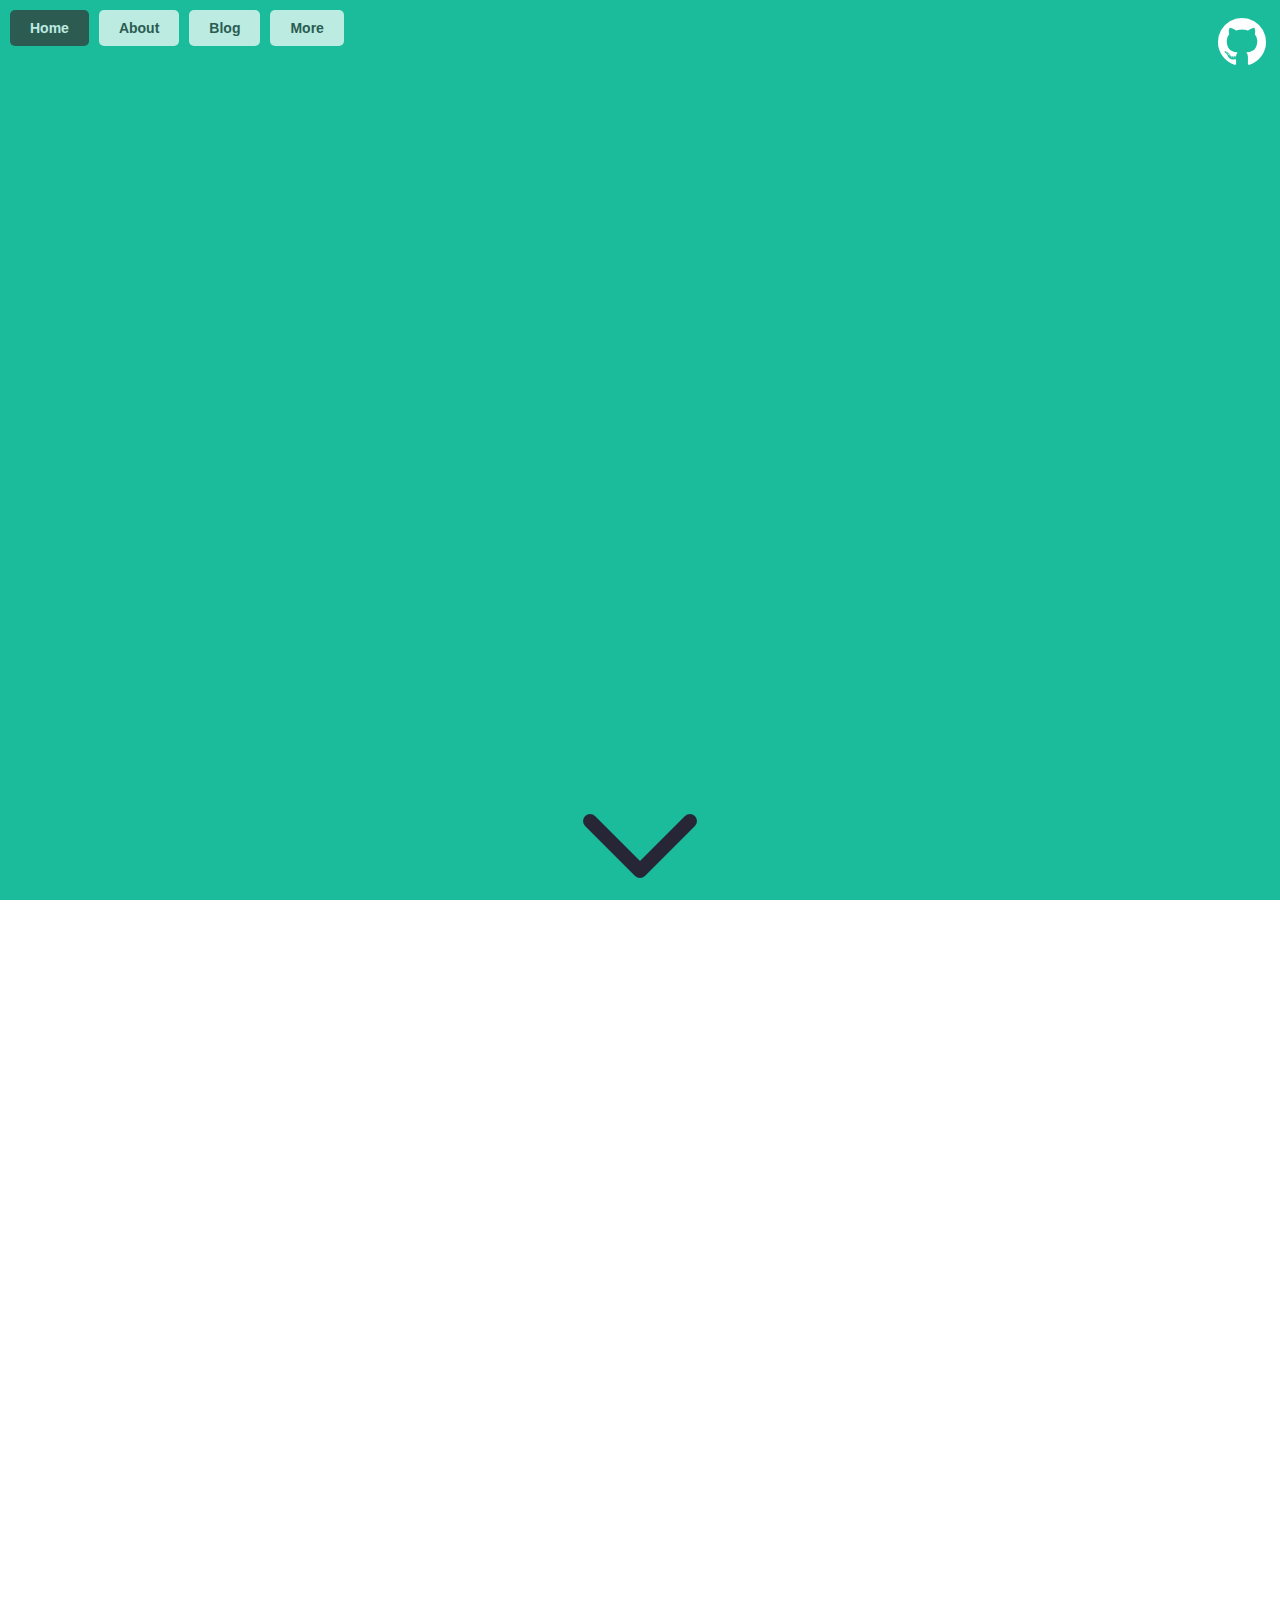
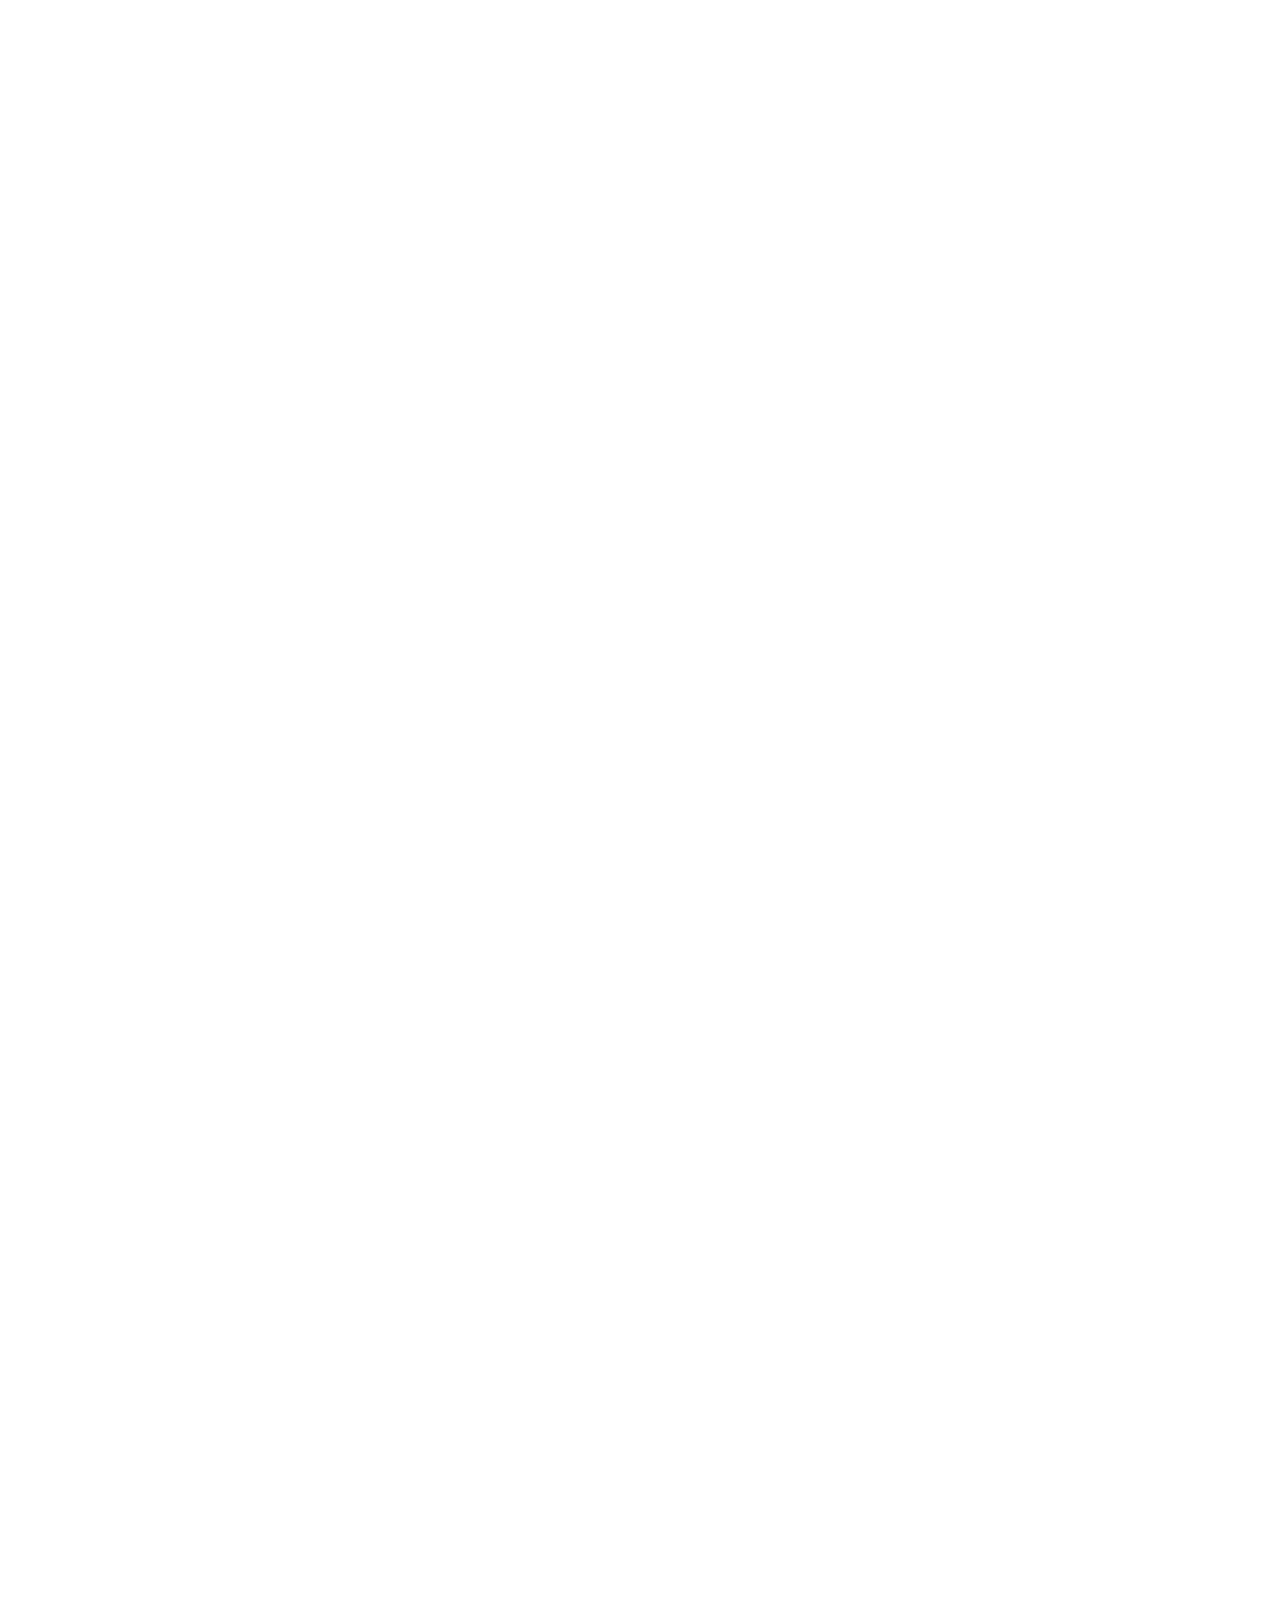
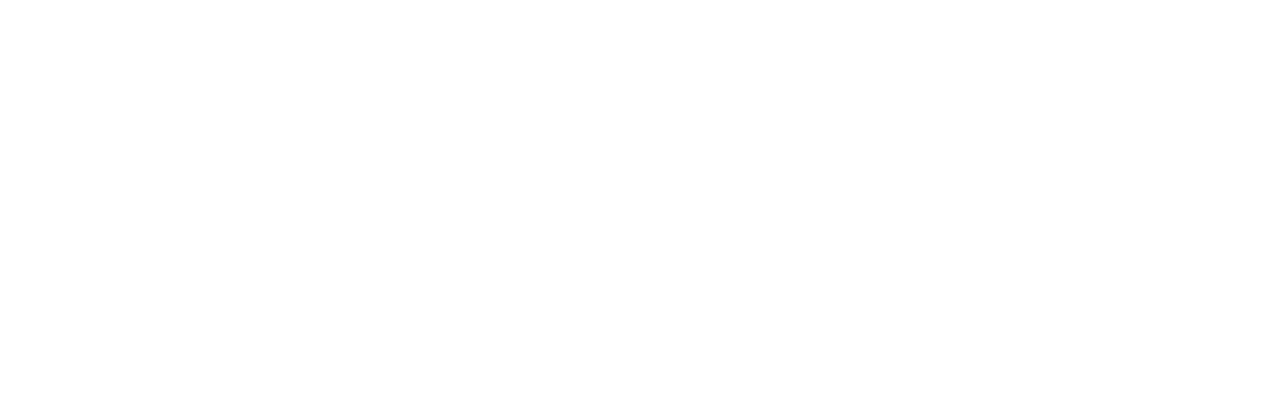
<file: index.html>
<!DOCTYPE html>
<html lang="en">
<head>
	<meta charset="UTF-8">
	<meta name="viewport" content="width=device-width,minimum-scale=0.7,maximum-scale=0.7">
	<title>FEcoders</title>
	<link rel="stylesheet" type="text/css" href="css/jquery.fullPage.css">
	<link rel="stylesheet" type="text/css" href="css/main.css">
	<link rel="stylesheet" type="text/css" href="css/main.css?v=20160307">
	<link rel="stylesheet" href="https://maxcdn.bootstrapcdn.com/font-awesome/4.5.0/css/font-awesome.min.css">
	<script type="text/javascript" src="js/jquery-2.1.4.min.js"></script>
	<script type="text/javascript" src="js/jquery.fullPage.min.js"></script>
	<script type="text/javascript" src="js/jquery.color.js"></script>
	<script type="text/javascript" src="js/main.js?v=20160307"></script>
	<script type="text/javascript" src="js/prefixfree.min.js"></script>
	<script type="text/javascript" src="js/jquery.slimscroll.min.js"></script>
	<script src="js/mobilyselect.js" type="text/javascript"></script>
	<script src="js/init.js" type="text/javascript"></script>
</head>
<body>
	<div id="social">
		<a href="https://github.com/FEcoders" target="_blank"><i class="fa fa-github fa-4x"></i></a>
	</div>
	<div id="fullpage">
	    <div class="section section1">
            <div id="content1">
                <h1 class="FEC1"><span class="content1-left content1-left-F content1-left-F0">F</span><span class="content1-left content1-left-E content1-left-E0">E</span><span class="content1-right content1-right-c content1-right-c0">c</span><span class="content1-right content1-right-o content1-right-o0">o</span><span class="content1-right content1-right-d content1-right-d0">d</span><span class="content1-right content1-right-e content1-right-e0">e</span><span class="content1-right content1-right-r content1-right-r0">r</span><span class="content1-right content1-right-s content1-right-s0">s</span></h1>
				<h2 class="FEC2 content1-h2-FEC2">百度前端技术学院<span class="FEC2-1">FEcoders</span>小队</h2>
            </div>
	    </div>
	    <div class="section section2">
	    	<div class="slide slide1">
				<div class="about">	
					<img class="" src="images/1.jpg">			
					<div class="info">
						<h3>山西晋中</h3>
						<h2>邱晓玉</h2>
						<p>我是太原理工大学大二的学生，软件工程专业，对于前端技术我还是初学者，也没有什么经验，但是我不会退缩，在工作中吸取经验和不断学习。不蒸馒头争口气，不胆怯，不后退就是我的日常生活，我会把它带到我的学习工作中，fighting！！</p>		
					</div>
					<div class="social">
						<a href="http://weibo.com/u/5355641414?is_all=1" target="_blank"><i class="fa fa-weibo fa-3x"></i></a>
						<a href="https://github.com/otherwiseqiu" target="_blank"><i class="fa fa-github-alt fa-3x"></i></a>
						<a href="https://www.facebook.com/profile.php?id=100010062337286&ref=bookmarks" target="_blank"><i class="fa fa-facebook fa-3x"></i></a>
					</div>
				</div>
			</div>
			<div class="slide slide2">
				<div class="about">	
					<img src="images/2.jpg">			
					<div class="info">
						<h3>山西太原</h3>
						<h2>马世祥</h2>
						<p>和很多来参加IFE的人一样，我之前也是自己瞎折腾了半年，一直是迷茫，没方向，然后混得了一点前端基础。今年组队学习，我希望能在相互交流学习中找到一些进阶方法，毕竟组队打怪，经验值多，升级快。我的目标是：对各种前端语言、工具信手拈来，如手艺人打造产品般进行开发。</p>		
					</div>
					<div class="social">
						<a href="http://weibo.com/u/3162608812/" target="_blank"><i class="fa fa-weibo fa-3x"></i></a>
						<a href="https://github.com/yinmazuo" target="_blank"><i class="fa fa-github-alt fa-3x"></i></a>
						<a href="https://www.facebook.com" target="_blank"><i class="fa fa-facebook fa-3x"></i></a>
					</div>
				</div>
			</div>
			<div class="slide slide3">
				<div class="about">	
					<img class="" src="images/3.jpg">			
					<div class="info">
						<h3>山东烟台</h3>
						<h2>刘磊</h2>
						<p>一次偶然的机会让我接触到前端技术，从此便一发不可收拾。看到有些网站上精美的画面、炫酷的动画、友好的交互方式，总会不由自主的去想如何去实现它，有没有什么改进的地方。有人说前端是个坑，而我却在填坑的道路上越走越远。
    					</p>		
					</div>
					<div class="social">
						<a href="http://weibo.com/u/3863391939" target="_blank"><i class="fa fa-weibo fa-3x"></i></a>
						<a href="https://github.com/ll929" target="_blank"><i class="fa fa-github-alt fa-3x"></i></a>
						<a href="http://www.hope13.com/" target="_blank"><i class="fa fa-facebook fa-3x"></i></a>
					</div>
				</div>
			</div>
			<div class="slide slide4">
				<div class="about">	
					<img class="" src="images/4.jpg">			
					<div class="info">
						<h3>广东广州</h3>
						<h2>Ctily</h2>
						<p>我是华南理工大学软件工程专业13级学生。想要努力成为一名真正的程序媛。对于前端是有一些基础的初学者。希望跟大家一起努力，一起进步。</p>		
					</div>
					<div class="social">
						<a href="http://weibo.com/u/1797079197" target="_blank"><i class="fa fa-weibo fa-3x"></i></a>
						<a href="https://github.com/fushen1013" target="_blank"><i class="fa fa-github-alt fa-3x"></i></a>
						<a href=""><i class="fa fa-facebook fa-3x"></i></a>
					</div>
				</div>
			</div>
	    </div>
	    <div class="section section3">
	    	<div id="content">

				<div class="selecter">
					<div class="selecterBtns">
						<ul class="nolist">
							<li><a href="#" rel="all" class="active">所有内容</a></li>
							<li><a href="#" rel="poster">设计模式</a></li>
							<li><a href="#" rel="card">实战经验</a></li>
						</ul>
					</div>

					<div class="selecterContent">
						<ul class="nolist">
							<li class="poster"><a href="#"><img src="images/poster1.jpg" alt="" /></a></li>
							<li class="card"><a href="#"><img src="images/card1.jpg" alt="" /></a></li>
							<li class="poster"><a href="#"><img src="images/poster2.jpg" alt="" /></a></li>
							<li class="card"><a href="#"><img src="images/card2.jpg" alt="" /></a></li>
							<li class="card"><a href="#"><img src="images/card3.jpg" alt="" /></a></li>
							<li class="card"><a href="#"><img src="images/card4.jpg" alt="" /></a></li>
							<li class="poster"><a href="#"><img src="images/poster3.jpg" alt="" /></a></li>
							<li class="card"><a href="#"><img src="images/card5.jpg" alt="" /></a></li>
							<li class="card"><a href="#"><img src="images/card6.jpg" alt="" /></a></li>
							<li class="print"><a href="#"><img src="images/poster4.jpg" alt="" /></a></li>
						</ul>
					</div>

				</div>

			</div>

	    </div>
	    <div class="section section4">
		    <div class="readme">
		    	<h2>README</h2>
		    	<p>本页面由FEcoders小队合作搭建完成，采用fullpage.js以及CSS3动画完成。</p>
		    	<p>我们都是前端初学者，对很多前端知识都是一知半解，技能也是现学现卖。</p>
		    	<p>正如我们的博客一般，虽然大体上搭建了起来，而且还仅仅是一个简单的静态页面，</p>
		    	<p>但是所写代码冗杂，文件资源待优化，页面加载时间长，以及各处存在的小bug，</p>
		    	<p>还是恶狠狠彰显着我们的能力不足。不过能够一起组队参加百度前端技术学院，</p>
		    	<p>共同交流学习，我想会是大家难得的提升自己的机会，不管之前和现在怎样，</p>
		    	<p>以后有无限可能呢！干巴爹~~</p>
			</div>
			<small class="footer">Copyright©2016 百度前端技术学院FEcoders小队</small>
	    </div>
	</div>
	<ul id="menu">
	    <li data-menuanchor="page1" class="active"><a href="#page1">Home</a></li>
	    <li data-menuanchor="page2"><a href="#page2">About</a></li>
	    <li data-menuanchor="page3"><a href="#page3">Blog</a></li>
	    <li data-menuanchor="page4"><a href="#page4">More</a></li>
	</ul>
    <span id="next"></span>
</body>
</html>
</file>
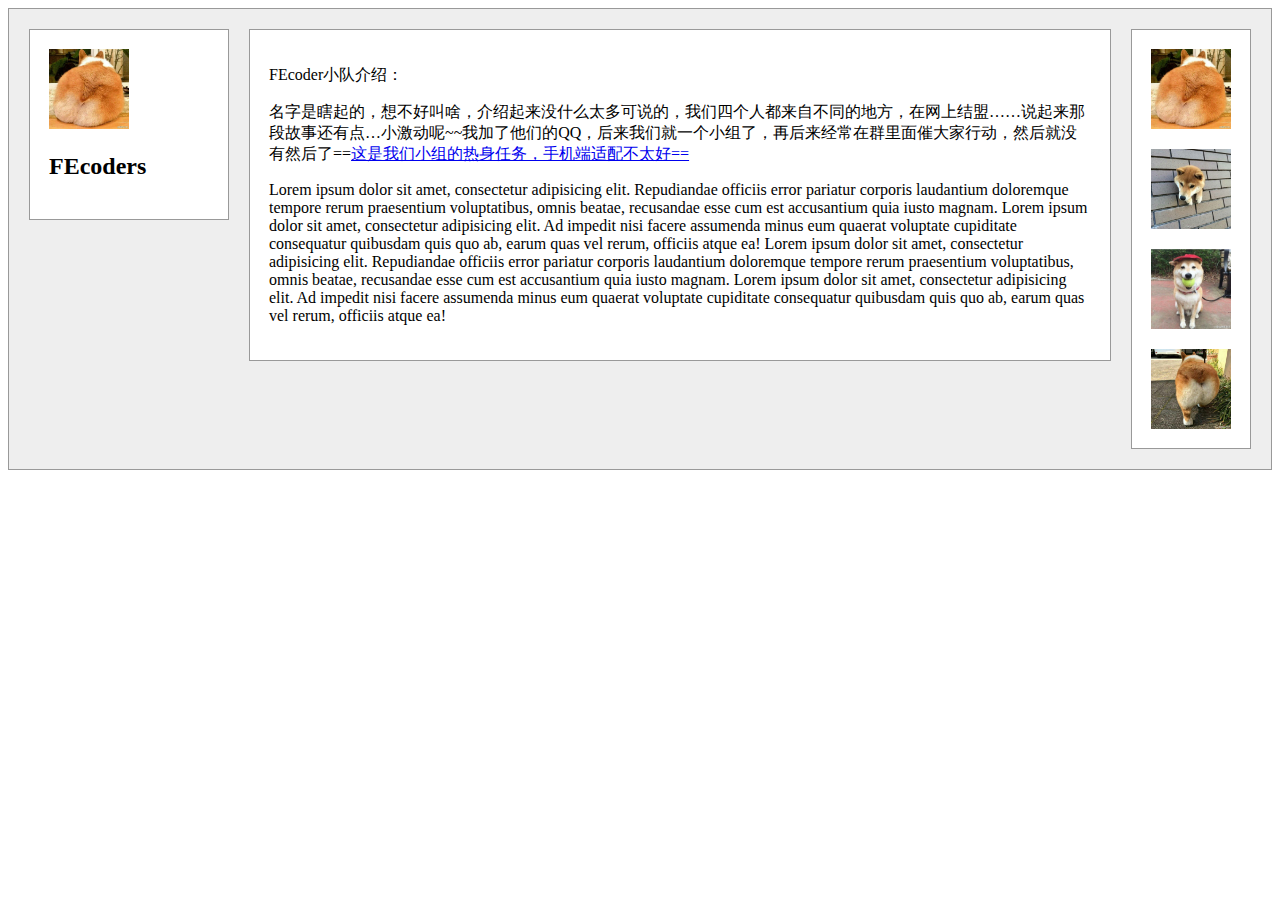
<file: ifetask/task1/task_1_3_1.html>
<!DOCTYPE html>
<html lang="en">
<head>
	<meta charset="UTF-8">
	<title>task_1_3_1</title>
	<style type="text/css">
		#main {
			overflow: hidden;
			min-width: 640px;
			box-sizing: border-box;
			padding: 20px 160px 20px 240px;
			border: 1px solid #999;
			background-color: #eee;
		}
		#mid, #left, #right {
			position: relative;
			float: left;		
			box-sizing: border-box;/*修正盒模型*/
			padding: 19px;  /*修正盒模型导致的实际内容宽度变小*/
			border: 1px solid #999;
			background-color: #fff;
		}
		img {width: 80px;height: 80px;}
		#mid {
			width: 100%;
		}
		#left {
			width: 200px;
			margin-left: -100%;
			left: -220px;
		}
		#right {	
			width: 120px;
			margin-left: -120px;
			left: 140px;
		}
		#right img {
			float: left;
			margin-bottom: 20px;
		}
		#right img:last-child {margin-bottom: 0;}
	</style>
</head>
<body>
	<div id="main">
		<div id="mid">
			<p>FEcoder小队介绍：</p>
			<p>名字是瞎起的，想不好叫啥，介绍起来没什么太多可说的，我们四个人都来自不同的地方，在网上结盟……说起来那段故事还有点…小激动呢~~我加了他们的QQ，后来我们就一个小组了，再后来经常在群里面催大家行动，然后就没有然后了==<a href="http://fecoders.github.io/">这是我们小组的热身任务，手机端适配不太好==</a></p>
			<p>Lorem ipsum dolor sit amet, consectetur adipisicing elit. Repudiandae officiis error pariatur corporis laudantium doloremque tempore rerum praesentium voluptatibus, omnis beatae, recusandae esse cum est accusantium quia iusto magnam. Lorem ipsum dolor sit amet, consectetur adipisicing elit. Ad impedit nisi facere assumenda minus eum quaerat voluptate cupiditate consequatur quibusdam quis quo ab, earum quas vel rerum, officiis atque ea!
			Lorem ipsum dolor sit amet, consectetur adipisicing elit. Repudiandae officiis error pariatur corporis laudantium doloremque tempore rerum praesentium voluptatibus, omnis beatae, recusandae esse cum est accusantium quia iusto magnam. Lorem ipsum dolor sit amet, consectetur adipisicing elit. Ad impedit nisi facere assumenda minus eum quaerat voluptate cupiditate consequatur quibusdam quis quo ab, earum quas vel rerum, officiis atque ea!</p>
		</div>	
		<div id="left">
			<img src="img/1.jpg">
			<h2>FEcoders</h2>
		</div>
		<div id="right">
			<img src="img/1.jpg">
			<img src="img/2.jpg">
			<img src="img/3.jpg">
			<img src="img/4.jpg">
		</div>	
	</div>
</body>
</html>
</file>
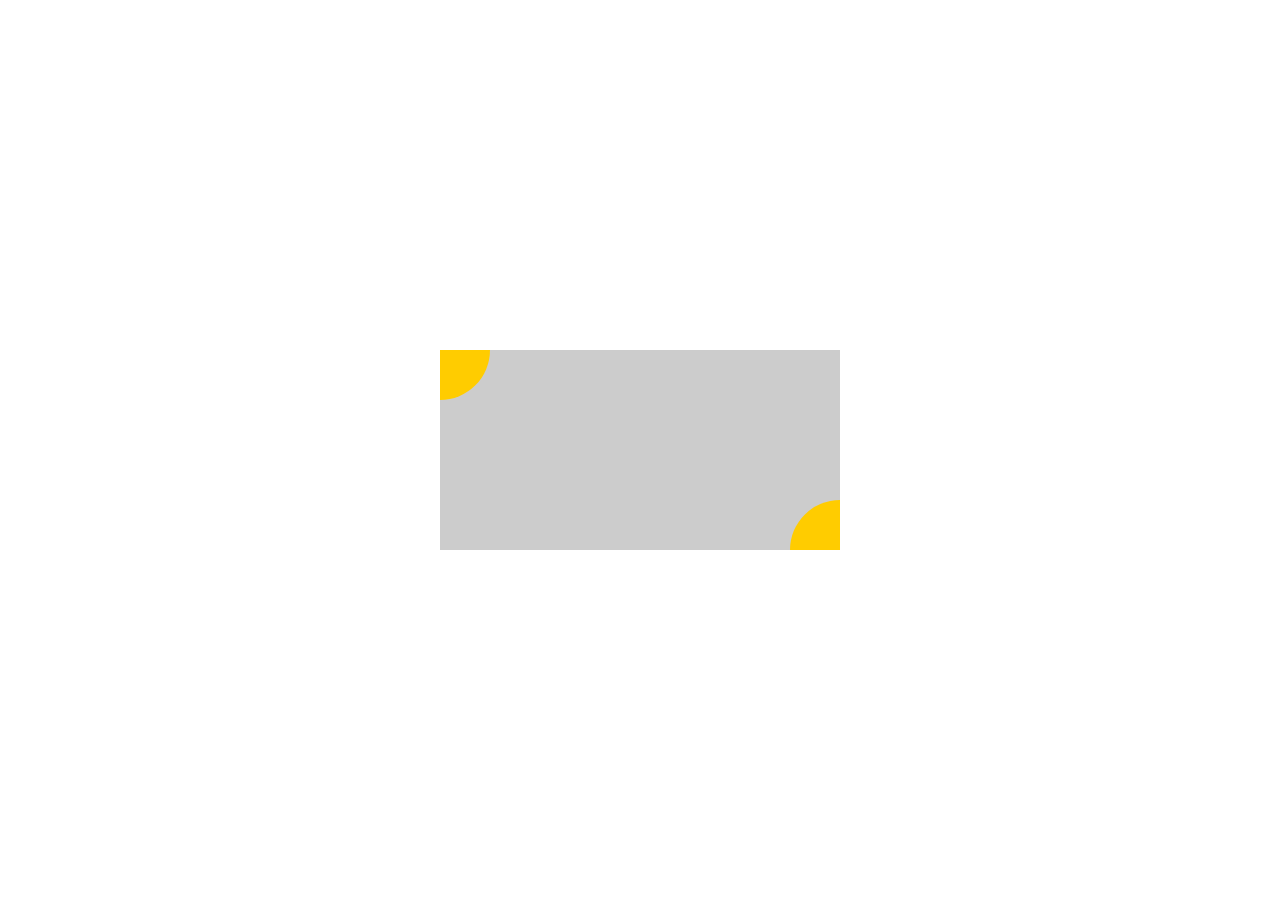
<file: ifetask/task1/task_1_4_1.html>
<!DOCTYPE html>
<html lang="en">
<head>
	<meta charset="UTF-8">
	<title>task_1_4_1</title>
	<style type="text/css">
		#center {
			position: absolute;
			width: 400px;
			height: 200px;
			/*居中*/
			top: 50%;
			left: 50%;
			margin-left: -200px;
			margin-top: -100px;

			background-color: #ccc;
		}
		.left-yellow, .right-yellow {
			position: absolute;
			width: 50px;
			height: 50px;
			background-color: #fc0;
		}
		.left-yellow {
			left: 0;
			top: 0;
			border-radius: 0 0 100% 0;
		}
		.right-yellow {
			top: 150px;
			left: 350px;
			border-radius: 100% 0 0 0;
		}
	</style>
</head>
<body>
	<div id="center">
		<div class="left-yellow"></div>
		<div class="right-yellow"></div>
	</div>
</body>
</html>
</file>
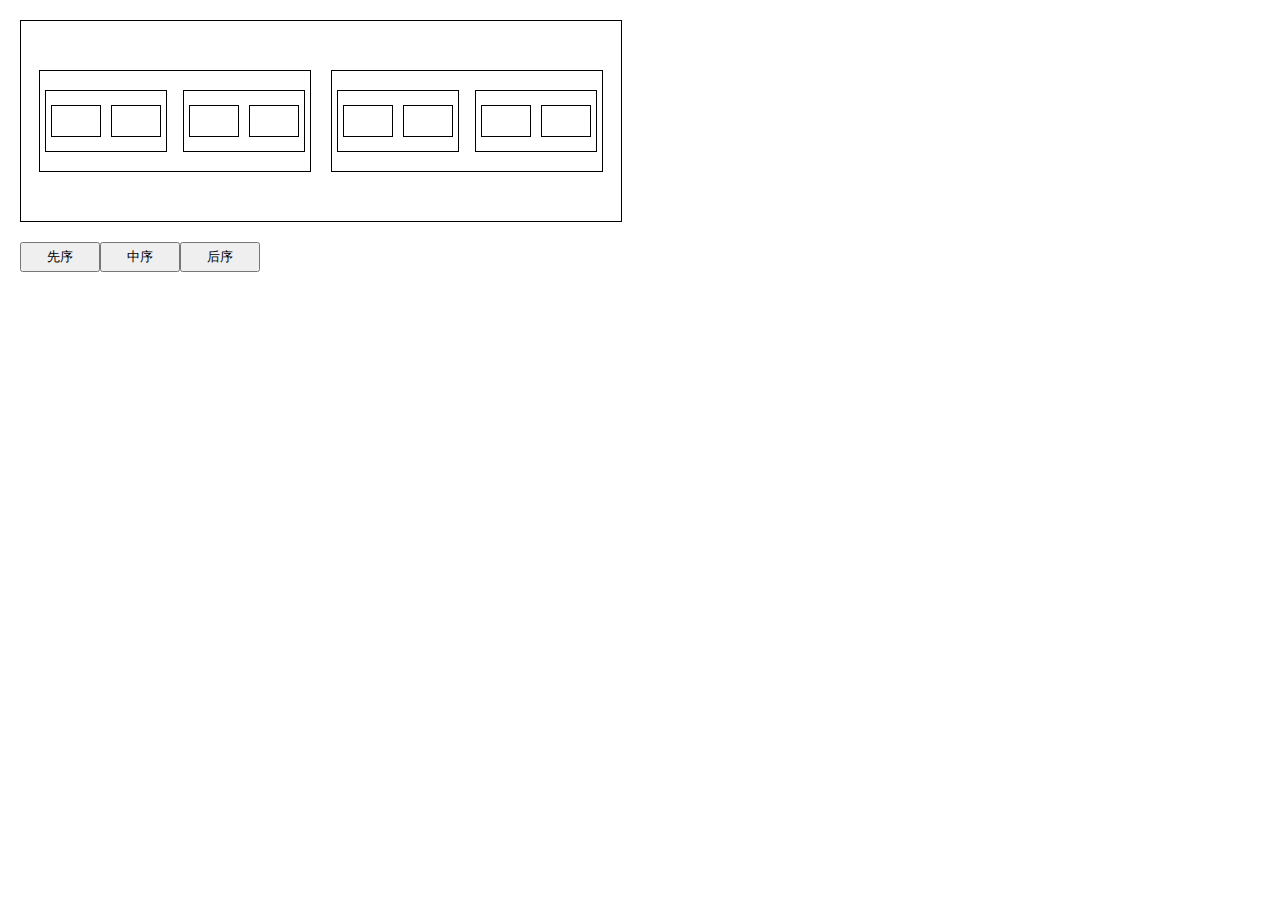
<file: ifetask/task2/task_2_22.html>
<!DOCTYPE html>
<html lang="en">
<head>
	<meta charset="UTF-8"/>
	<title>task_2_22</title>
	<style type="text/css">
		* { margin: 0; padding: 0;}
		body {background-color: #fff;}
		div {
			border: 1px solid #000;
			display: flex;
			flex-direction: row;
			align-items: center;
			justify-content: center;
			background-color: #fff;
		}
		.four {
			width: 50px;
			height: 30px;
			margin: 5px;
		}
		.three {
			width: 120px;
			height: 60px;
			margin: 8px;	
		}
		.two {
			width: 270px;
			height: 100px;
			margin: 10px;
		}
		.one {
			width: 600px;
			height: 200px;
			margin: 20px;	
		}
		
		button {
			width: 80px;
			height: 30px;
		}
		#btn {
			float: left;
			position: relative;
			left: 20px;
			border: none;
		}
	</style>
	<script type="text/javascript">
	window.onload = function () {
			var root = document.getElementsByClassName("one")[0],
				btn = document.getElementById("btn"),
				showQueue = [], head, timer;

			function inOrder(node) {	//中序遍历
				if (!(node == null)) {				
					arguments.callee(node.firstElementChild);
					showQueue.push(node);             //showQueue是要显示的节点的队列
					arguments.callee(node.lastElementChild);	
				}
			}

			function preOrder(node) {	//先序遍历
				if (!(node == null)) {	
					showQueue.push(node);			
					arguments.callee(node.firstElementChild);		
					arguments.callee(node.lastElementChild);	
				}
			}

			function postOrder(node) {	//后序遍历
				if (!(node == null)) {				
					arguments.callee(node.firstElementChild);			
					arguments.callee(node.lastElementChild);						
					showQueue.push(node);
				}
			}

			btn.onclick = function (e){	 		
				if (showQueue.length > 0) { //如果队列非空即正在遍历
					head.style.backgroundColor = "#fff";//清除残留蓝色
					showQueue = []; //清空队列
					clearTimeout(timer); //清除定时器
				}

				/*eval(e.target.id + "Order(root);");*/
				switch (e.target.id) {  //判断点击的按钮是哪个
					case "pre" : 
					preOrder(root);										
					break;
					case "in" : 					
					inOrder(root);										
					break;
					case "post" : 					
					postOrder(root);										
					break;
				}
				show(); //showQueue中待显示节点入队完毕并开始显示

				function show() {
					head = showQueue.shift(); //出队
					if (head) {
						head.style.backgroundColor = "#0000ff";//显示蓝色
						timer = setTimeout(function(){
							head.style.backgroundColor = "#fff";//1秒后节点的蓝色变为白色
							show(); //递归调用show，使要显示的节点不停出队显示，直至为空
						}, 1000);
					}
				}
						
			};
		};
	</script>
</head>
<body>
	<div class="one">
		<div class="two">
			<div class="three">
				<div class="four"></div>
				<div class="four"></div>
			</div>
			<div class="three">
				<div class="four"></div>
				<div class="four"></div>
			</div>
		</div>
		<div class="two">
			<div class="three">
				<div class="four"></div>
				<div class="four"></div>
			</div>
			<div class="three">
				<div class="four"></div>
				<div class="four"></div>
			</div>
		</div>
	</div>
	<div id="btn">
		<button id="pre">先序</button>
		<button id="in">中序</button>
		<button id="post">后序</button>
	</div>	
</body>
</html>
</file>
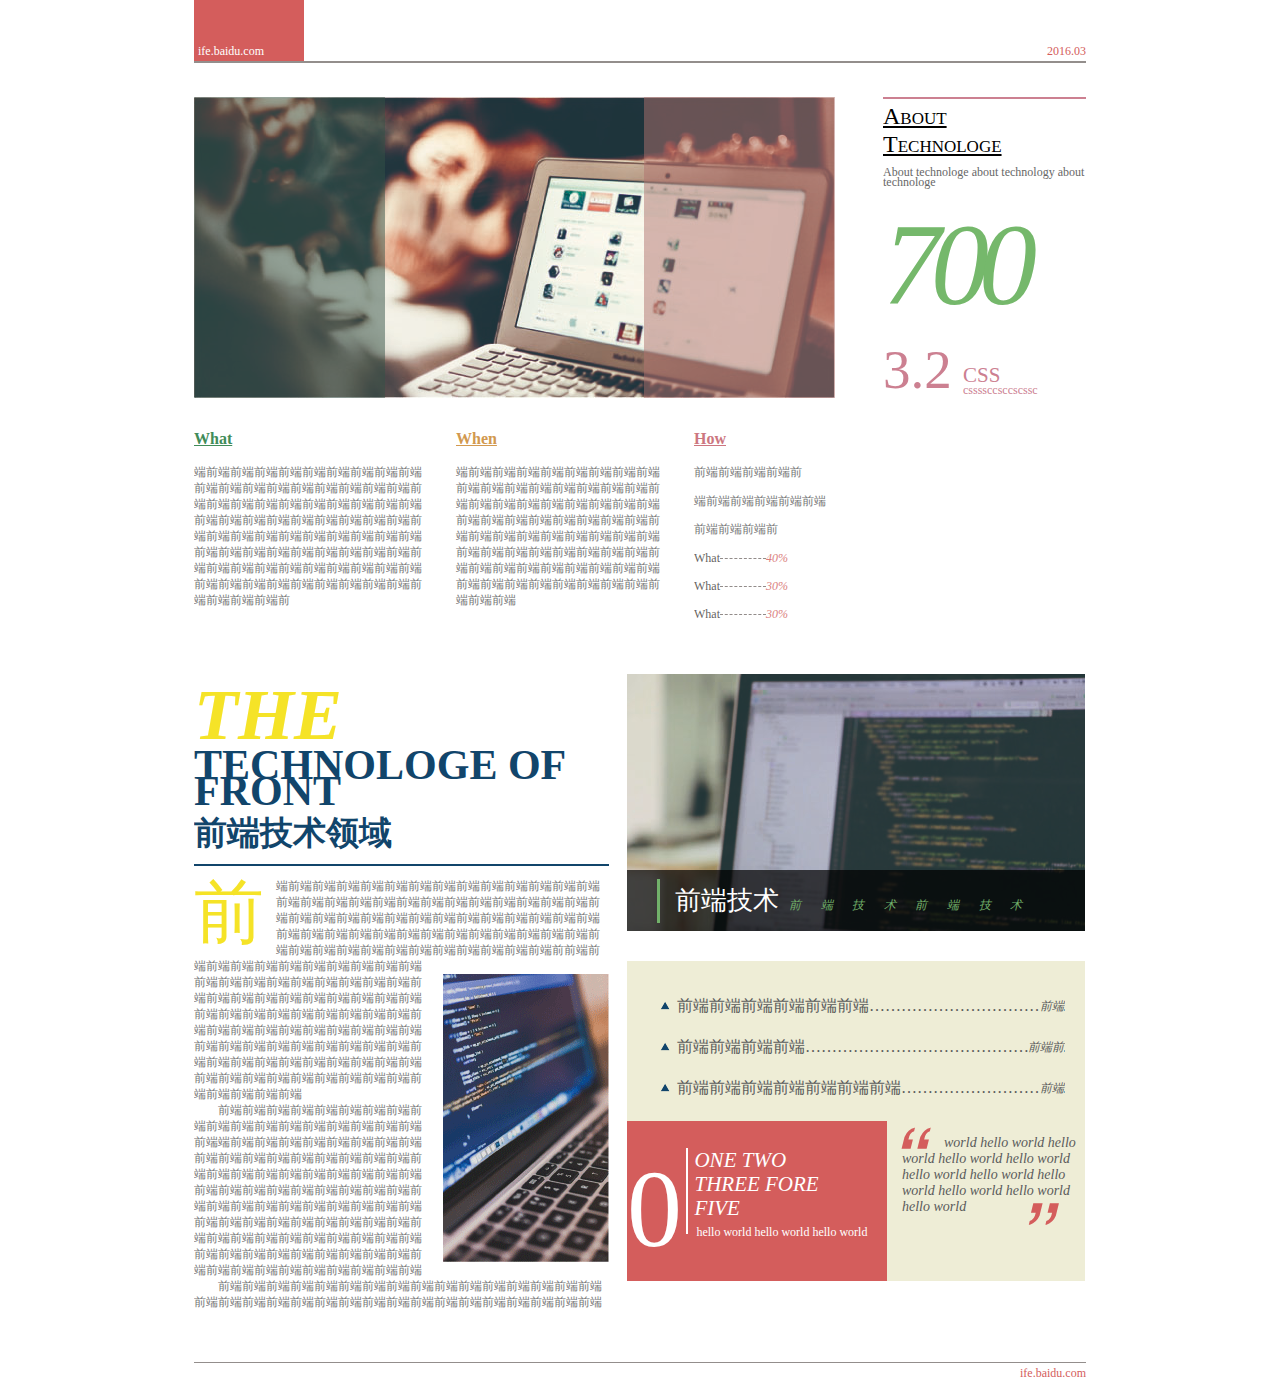
<file: ifetask/task1/task1_6/task1_6.html>
<!DOCTYPE html>
<html lang="en">
<head>
    <meta charset="UTF-8">
    <title>task1-6</title>
    <link href="css/normalize.css" rel="stylesheet" type="text/css">
    <link href="css/main.css" rel="stylesheet" type="text/css">
</head>
<body>
<div id="wrap">
    <div id="header">
        <div class="hea-wrap">
            <div class="hea-name"><span>ife.baidu.com</span></div>
            <div class="hea-date"><span>2016.03</span></div>
        </div>
    </div>
    <div id="content">
        <div id="contentTop">
            <div class="con-top-top">
                <div class="con-top-top-img">
                    <div class="con-top-top-left"></div>
                    <div class="con-top-top-right"></div>
                </div>
                <div class="con-top-top-about">
                    <p>About</p>
                    <p>Technologe</p>
                    <p>About technologe about technology about technologe</p>
                    <p>700</p>
                    <div class="con-top-top-about-bottom">
                        <p>3.2</p>
                        <p>CSS</p>
                        <p>cssssccsccscssc</p>
                    </div>
                </div>
            </div>
            <div class="con-top-bottom">
                <div class="con-top-bottom-left con-top-bottom-all">
                <p>What</p>
                <p>端前端前端前端前端前端前端前端前端前端前端前端前端前端前端前端前端前端前端前端前端前端前端前端前端前端前端前端前端前端前端前端前端前端前端前端前端前端前端前端前端前端前端前端前端前端前端前端前端前端前端前端前端前端前端前端前端前端前端前端前端前端前端前端前端前端前端前端前端前端前端前端前端前端前端前端前端前端前端前端前</p>
                </div>
                <div class="con-top-bottom-center con-top-bottom-all">
                    <p>When</p>
                    <p>端前端前端前端前端前端前端前端前端前端前端前端前端前端前端前端前端前端前端前端前端前端前端前端前端前端前端前端前端前端前端前端前端前端前端前端前端前端前端前端前端前端前端前端前端前端前端前端前端前端前端前端前端前端前端前端前端前端前端前端前端前端前端前端前端前端前端前端前端前端前端</p>
                </div>
                <div class="con-top-bottom-right con-top-bottom-all">
                    <p>How</p>
                    <p>前端前端前端前端前</p>
                    <p>端前端前端前端前端前端</p>
                    <p>前端前端前端前</p>
                    <p class="con-top-bottom-right-bottom">What<span class="con-top-bottom-right-dashed"></span><span class="con-top-bottom-right-num">40%</span></p>
                    <p class="con-top-bottom-right-bottom">What<span class="con-top-bottom-right-dashed"></span><span class="con-top-bottom-right-num">30%</span></p>
                    <p class="con-top-bottom-right-bottom">What<span class="con-top-bottom-right-dashed"></span><span class="con-top-bottom-right-num">30%</span></p>
                </div>
            </div>
        </div>
        <div id="contentBottom">
            <div class="con-bottom-left">
                <div class="con-bottom-left-top">
                    <p><span>THE</span><span> TECHNOLOGE OF FRONT</span></p>
                    <p><span>前端技术领域</span></p>
                </div>
                <div class="con-bottom-left-bottom">
                    <p>前端前端前端前端前端前端前端前端前端前端前端前端前端前端前端前端前端前端前端前端前端前端前端前端前端前端前端前端前端前端前端前端前端前端前端前端前端前端前端前端前端前端前端前端前端前端前端前端前端前端前端前端前端前端前端前端前端前端前端前端前端前端前<img src="image/centerLeft.gif">端前端前端前端前前端前端前端前端前端前端前端前端前端前端前端前端前端前端前端前端前端前端前端前端前端前端前端前端前端前端前端前端前端前端前端前端前端前端前端前端前端前端前端前端前端前端前端前端前端前端前端前端前端前端前端前端前端前端前端前端前端前端前端前端前端前端前端前端前端前端前端前端前端前端前端前端前端前端前端前端前端前端前端前端前端前端
                       <span>前端前端前端前端前端前端前端前端前端前端前端前端前端前端前端前端前端前端前端端前端前端前端前端前端前端前端前端前端前端前端前端前端前端前端前端前端前端前端前端前端前端前端前端前端前端前端前端前端前端前端前端前端前端前端前端前端前端前端前端前端前端前端前端前端前端前端前端前端前端前端前端前端前端前端前端前端前端前端前端前端前端前端前端前端前端前端前端前端前端前端前端前端前端前端前端前端前端前端前端前端前端前端前端</span>
                       <span>前端前端前端前端前端前端前端前端前端前端前端前端前端前端前端前端前端前端前端前端前端前端前端前端前端前端前端前端前端前端前端前端前端</span>
                    </p>
                </div>
            </div>
            <div class="con-bottom-right">
                <div class="con-bottom-right-top">
                    <div class="con-bottom-right-top-bottom">
                        <div class="con-bottom-right-top-bottom-con">
                            <span>前端技术</span><span>前端技术前端技术</span>
                        </div>
                    </div>
                </div>
                <div class="con-bottom-right-bottom">
                    <ul class="con-bottom-right-bottom-top">
                        <li><span>前端前端前端前端前端前端</span><span>………………………………………………………………………………………………………</span><span>前端</span></li>
                        <li><span>前端前端前端前端</span><span>………………………………………………………………………………………………………………………………………………………………</span><span>前端前</span></li>
                        <li><span>前端前端前端前端前端前端前端</span><span>…………………………………………………………………………………………………………………………………………………………………</span><span>前端</span></li>
                    </ul>
                    <div class="con-bottom-right-bottom-left">
                        <div class="con-bottom-right-bottom-left-con">
                            <span>0</span>
                            <div>
                                <p>ONE TWO</p>
                                <p>THREE FORE FIVE</p>
                                <p>hello world hello world hello world</p>
                            </div>
                        </div>
                    </div>
                    <div class="con-bottom-right-bottom-right">
                        <p><span>“</span>world hello world hello world hello world hello world hello world hello world hello world hello world hello world hello world<span>”</span></p>
                    </div>
                </div>
            </div>
        </div>
    </div>
    <div id="footer">
        <div class="footer-name"><span>ife.baidu.com</span></div>
    </div>
</div>
</body>
</html>
</file>
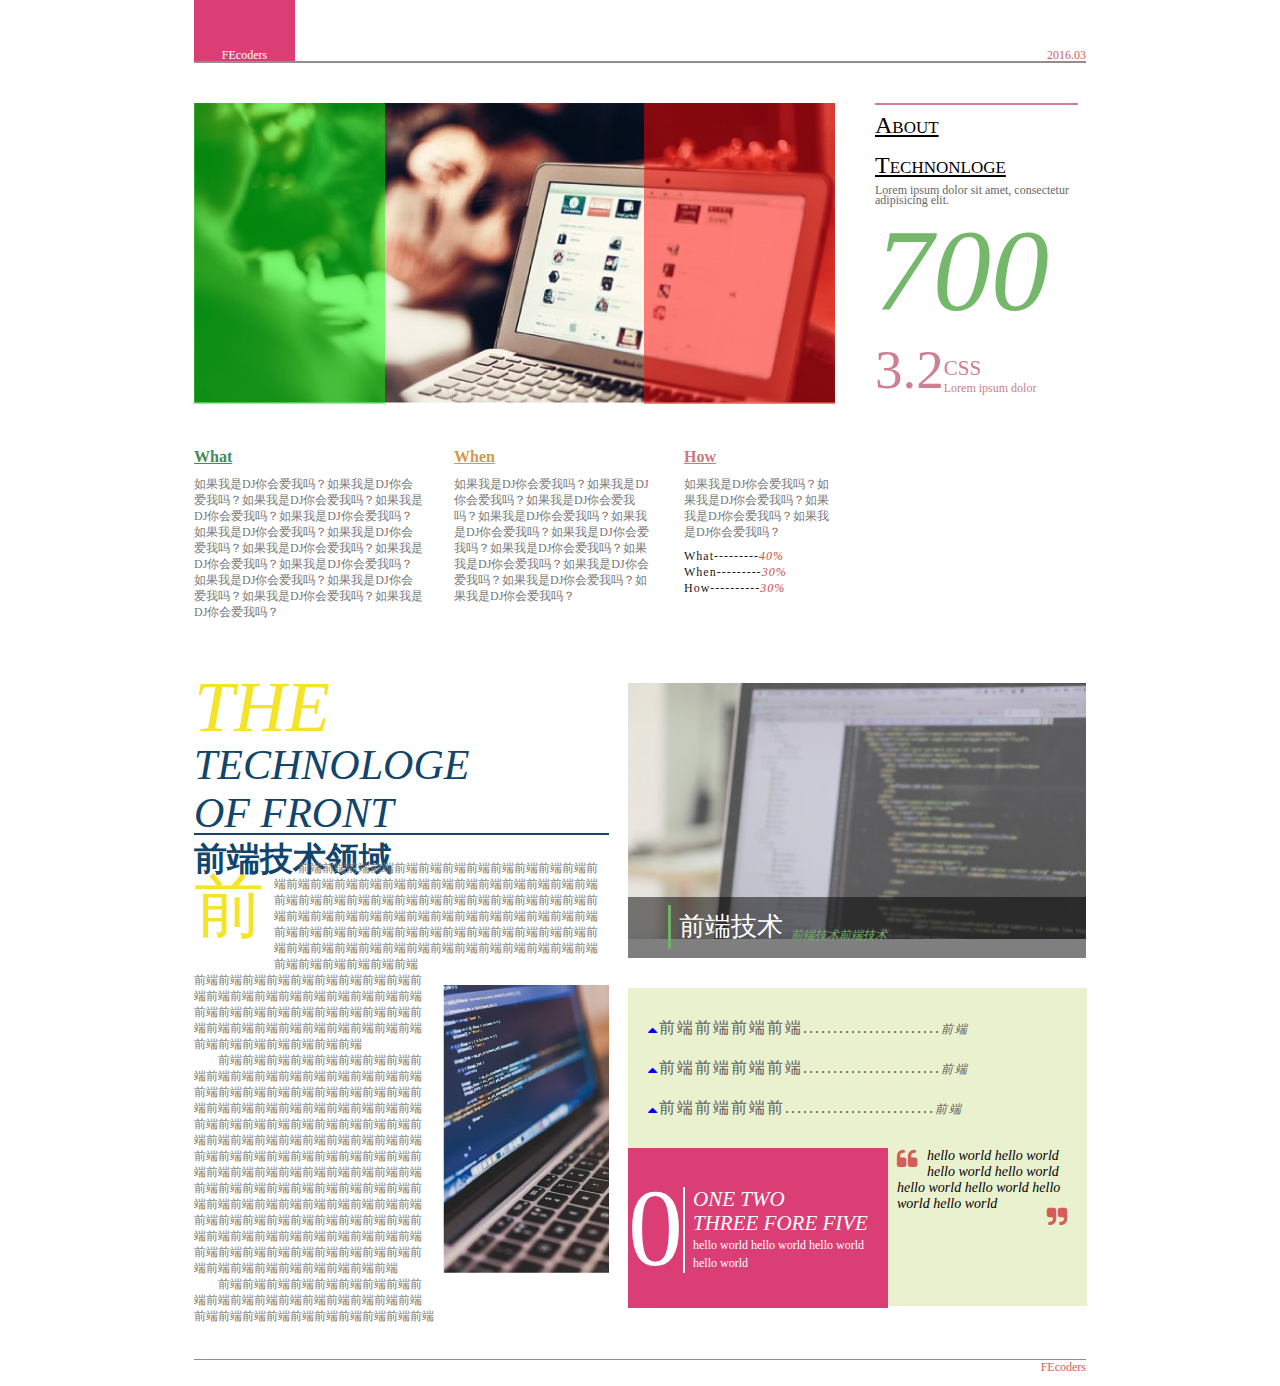
<file: ifetask/task1/task_1_6_1/task_1_6_1.html>
<!DOCTYPE html>
<html lang="en">
<head>
	<meta charset="UTF-8">
	<title>task_1_6_3</title>
	<link rel="stylesheet" type="text/css" href="task_1_6_1.css">
	<link rel="stylesheet" href="https://maxcdn.bootstrapcdn.com/font-awesome/4.5.0/css/font-awesome.min.css">
</head>
<body>
	<header id="header">
		<div class="logo">
			<span>FEcoders</span>
		</div>
		<span class="time">2016.03</span>
	</header>
	<main id="main">
		<div id="top">
			<div id="t_left">
				<div class="top-img">
					<img src="../img/left-top.jpg">
					<span class="green"></span>
					<span class="red"></span>
				</div>	
				<div class="wwh">
					<div class="what">
						<h3>What</h3>
						<p>如果我是DJ你会爱我吗？如果我是DJ你会爱我吗？如果我是DJ你会爱我吗？如果我是DJ你会爱我吗？如果我是DJ你会爱我吗？如果我是DJ你会爱我吗？如果我是DJ你会爱我吗？如果我是DJ你会爱我吗？如果我是DJ你会爱我吗？如果我是DJ你会爱我吗？如果我是DJ你会爱我吗？如果我是DJ你会爱我吗？如果我是DJ你会爱我吗？如果我是DJ你会爱我吗？</p>
					</div>
					<div class="when">
						<h3>When</h3>
						<p>如果我是DJ你会爱我吗？如果我是DJ你会爱我吗？如果我是DJ你会爱我吗？如果我是DJ你会爱我吗？如果我是DJ你会爱我吗？如果我是DJ你会爱我吗？如果我是DJ你会爱我吗？如果我是DJ你会爱我吗？如果我是DJ你会爱我吗？如果我是DJ你会爱我吗？如果我是DJ你会爱我吗？</p>
					</div>
					<div class="how">
						<h3>How</h3>
						<p>如果我是DJ你会爱我吗？如果我是DJ你会爱我吗？如果我是DJ你会爱我吗？如果我是DJ你会爱我吗？</p>
					</div>
					<div class="percentage">
						<p>What---------<span>40%</span></p>
						<p>When---------<span>30%</span></p>
						<p>How----------<span>30%</span></p>
					</div>
				</div>
			</div>
			<div id="t_right">
				<h2>about<br />technonloge</h2>
				<h3>Lorem ipsum dolor sit amet, consectetur adipisicing elit. </h3>
				<span class="span1">700</span>
				<span class="span2">3.2</span>
				<span class="span34">
					<span class="span3">CSS</span>
					<span class="span4">Lorem ipsum dolor</span>
				</span>	
			</div>
		</div>
		<div id="below">
			<div id="b_left">
				<div class="b_l_h">
					<h2><span>THE</span> TECHNOLOGE <br />OF FRONT</h2>
					<h3>前端技术领域</h3>
				</div>
				<div class="b_l_p">
					<span>前</span><img src="../img/below.jpg">
					<p>前端前端前端前端前端前端前端前端前端前端前端前端前端前端前端前端前端前端前端前端前端前端前端前端前端前端前端前端前端前端前端前端前端前端前端前端前端前端前端前端前端前端前端前端前端前端前端前端前端前端前端前端前端前端前端前端前端前端前端前端前端前端前端前端前端前端前端前端前端前端前端前端前端前端前端前端前端前端前端前端前端前端前端前端前端前端前端前端前端前端前端前端前端前端前端前端前端前端前端前端前端前端前端前端前端前端前端前端前端前端前端前端前端前端前端前端前端前端前端前端前端前端前端前端前端前端前端前端前端前端前端</p>
					<p>前端前端前端前端前端前端前端前端前端前端前端前端前端前端前端前端前端前端前端前端前端前端前端前端前端前端前端前端前端前端前端前端前端前端前端前端前端前端前端前端前端前端前端前端前端前端前端前端前端前端前端前端前端前端前端前端前端前端前端前端前端前端前端前端前端前端前端前端前端前端前端前端前端前端前端前端前端前端前端前端前端前端前端前端前端前端前端前端前端前端前端前端前端前端前端前端前端前端前端前端前端前端前端前端前端前端前端前端前端前端前端前端前端前端前端前端前端前端前端前端前端前端前端前端前端前端前端前端前端前端前端</p>
					<p>前端前端前端前端前端前端前端前端前端前端前端前端前端前端前端前端前端前端前端前端前端前端前端前端前端前端前端前端</p>
				</div>
			</div>
			<div id="b_right">
				<div class="b_r_t">
					<img src="../img/mid.jpg">
					<div class="b_r_header">
						<h3>前端技术</h3>
					<h4>前端技术前端技术</h4>
					</div>
				</div>
				<div class="b_r_b">
					<div class="catalog">
						<p><i class="fa fa-caret-up fa-1x"></i>前端前端前端前端.......................<span>前端</span></p>
						<p><i class="fa fa-caret-up fa-1x"></i>前端前端前端前端.......................<span>前端</span></p>
						<p><i class="fa fa-caret-up fa-1x"></i>前端前端前端前.........................<span>前端</span></p>
					</div>	
					<div class="pink">
						<span>0</span>
						<div class="five">
							<span>ONE TWO <br />THREE FORE FIVE</span>
							<span>hello world hello world hello world hello world</span>
						</div>
					</div>
					<div class="hello">
						<p><i class="fa fa-quote-left fa-2x"></i>hello world hello world hello world hello world hello world hello world hello world hello world<i class="fa fa-quote-right fa-2x"></i></p>
					</div>
				</div>
			</div>
		</div>
	</main>
	<footer id="footer">
		<span>FEcoders</span>
	</footer>
</body>
</html>
</file>
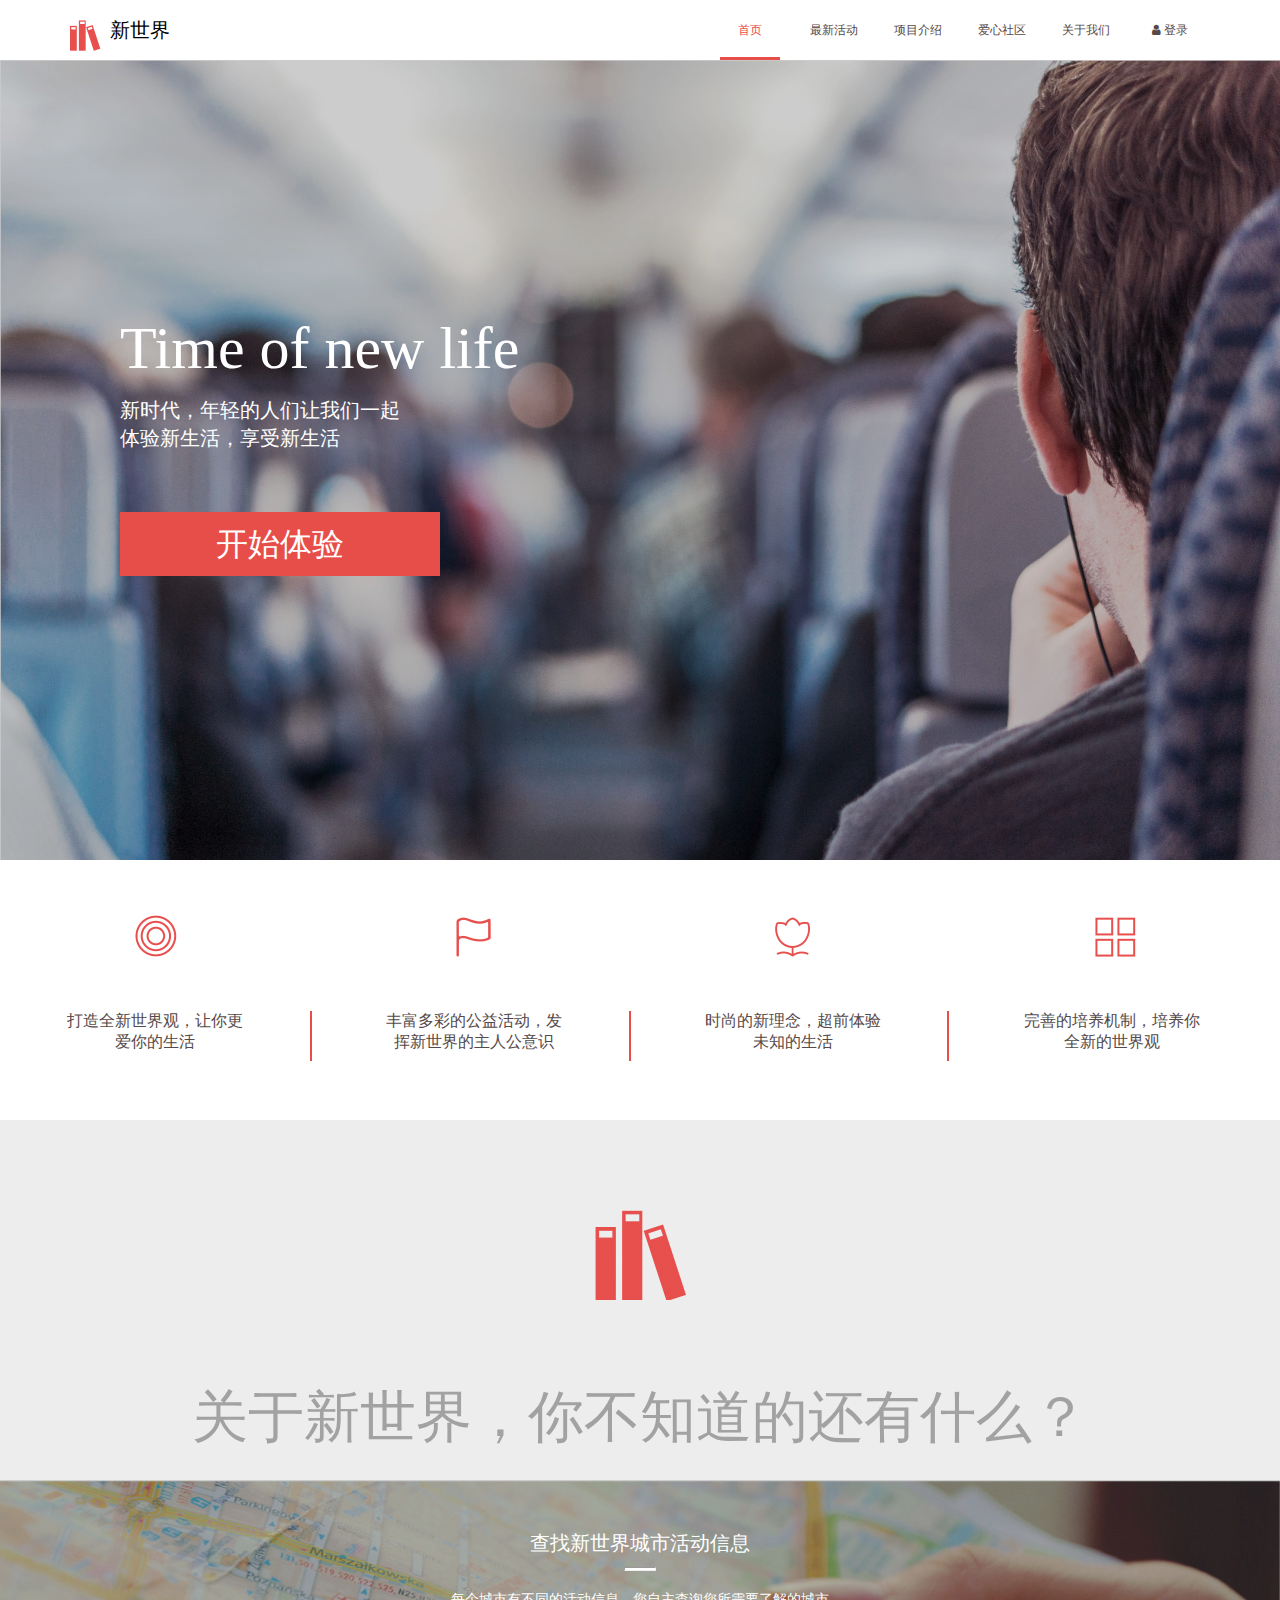
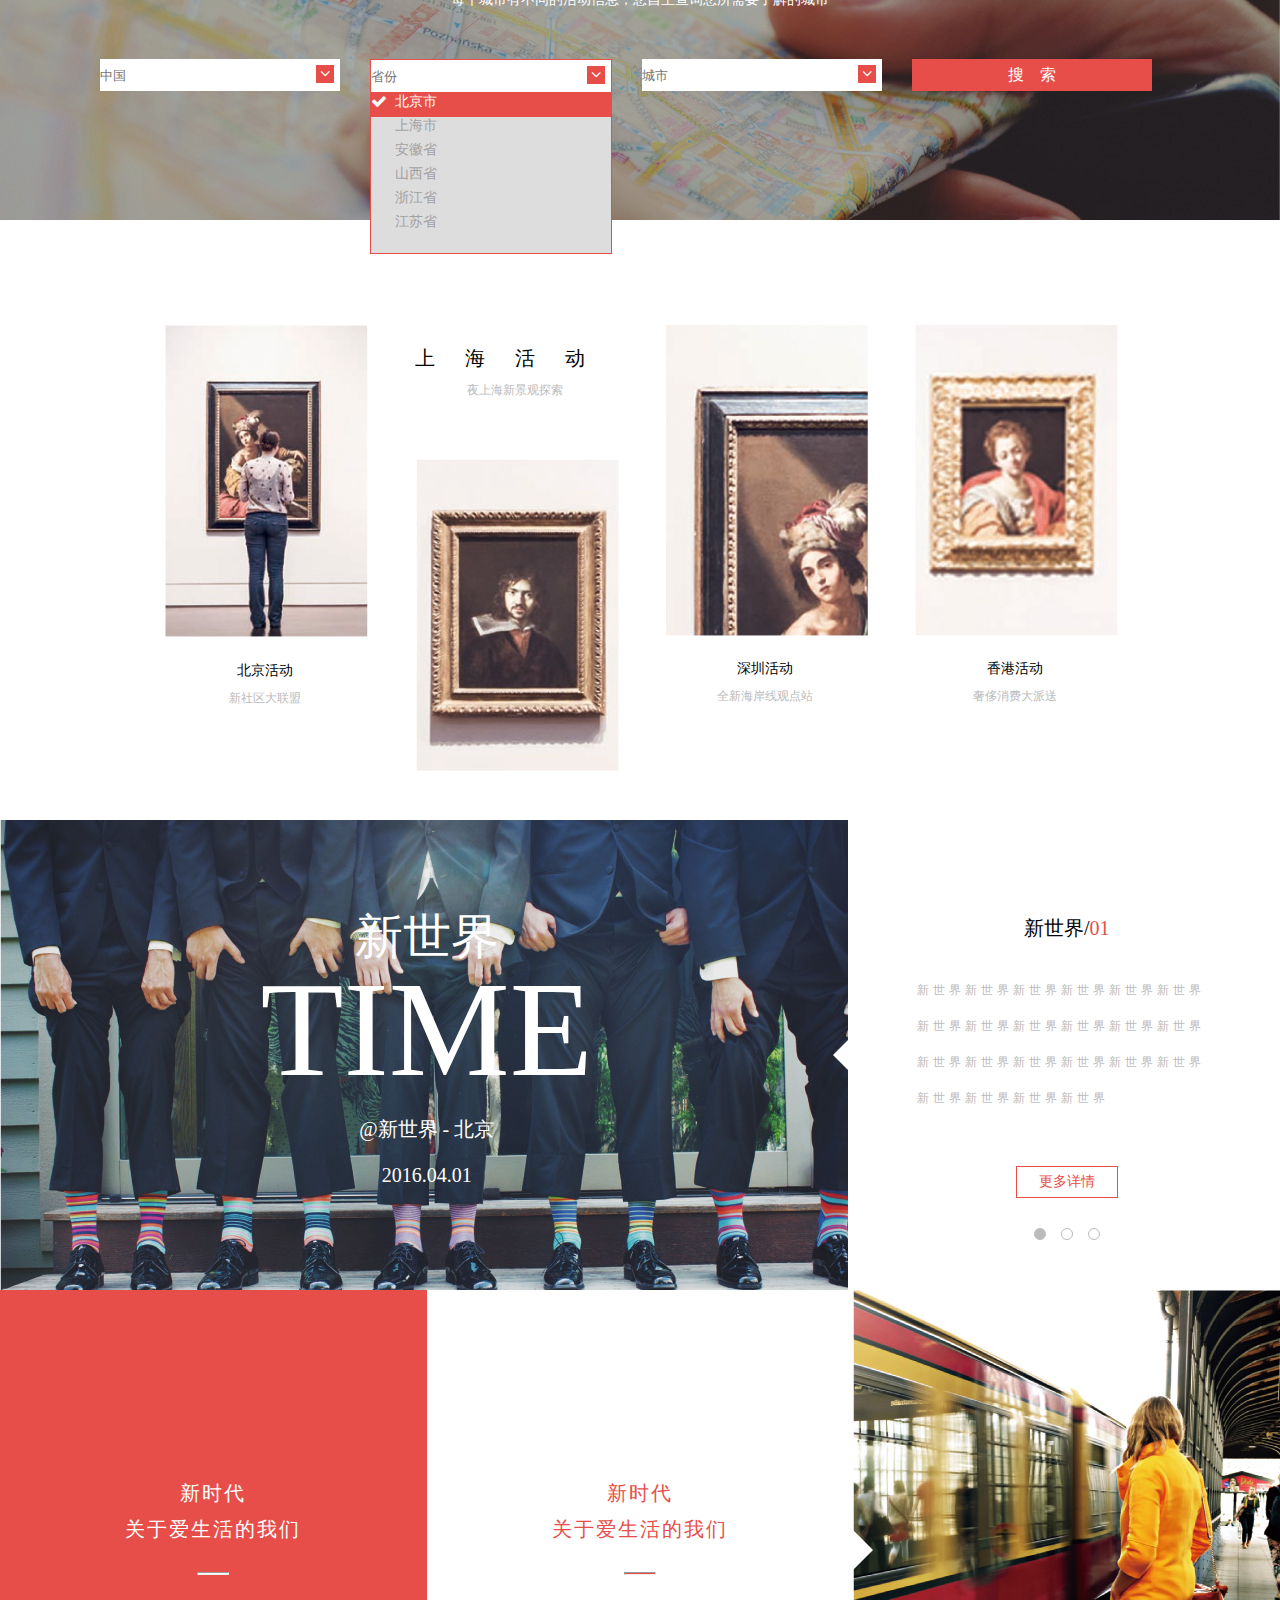
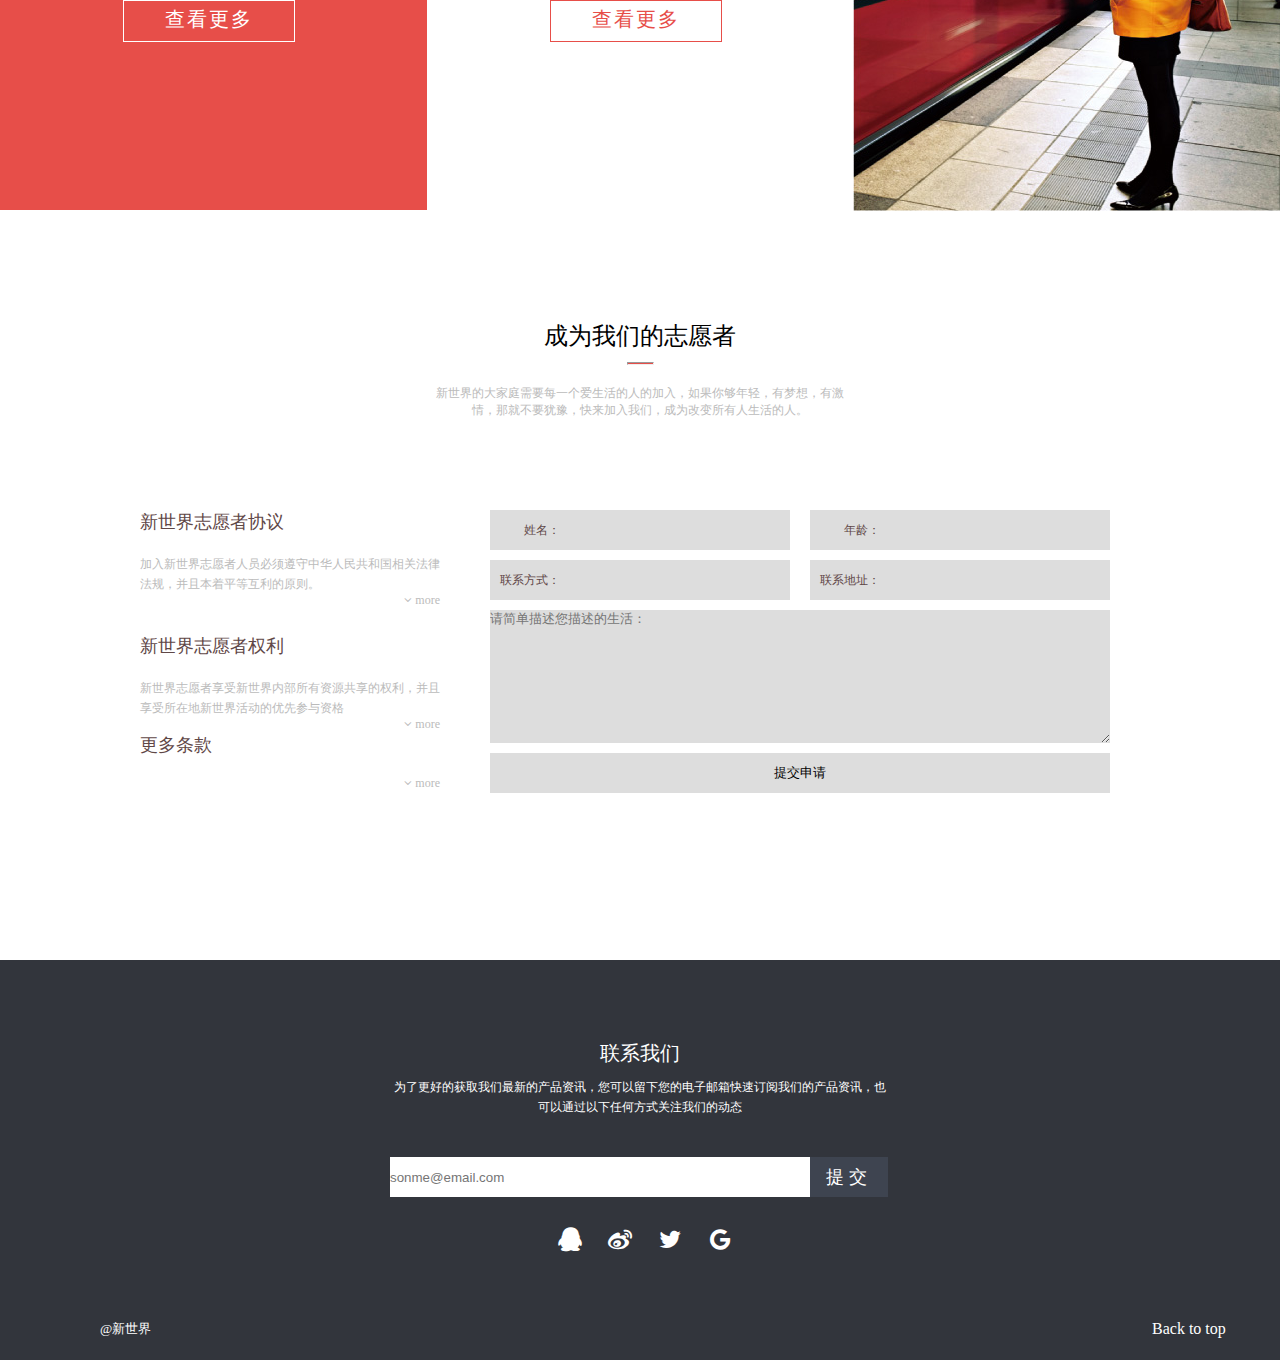
<file: ifetask/task1/task_1_7_1/task_1_7_1.html>
<!DOCTYPE html>
<html lang="en">
<head>
	<meta charset="UTF-8">
	<title>task_1_7_1</title>
	<link rel="stylesheet" type="text/css" href="task_1_7_1.css">
	<link rel="stylesheet" href="https://maxcdn.bootstrapcdn.com/font-awesome/4.5.0/css/font-awesome.min.css">
</head>
<body>
	<header id="header">
		<h1><i></i><span>新世界</span></h1>
		<ul class="nav">
			<li><a href="#">首页</a></li>
			<li><a href="#">最新活动</a></li>
			<li><a href="#">项目介绍</a></li>
			<li><a href="#">爱心社区</a></li>
			<li><a href="#">关于我们</a></li>
			<li><a href="#"><i class="fa fa-user fa-1x">&nbsp;</i>登录</a></li>
		</ul>
	</header>
	<main id="main">
		<div class="introduction">
			<div class="banner">
			</div>
			<div class="new-life">
				<h2>Time of new life</h2>
				<h3>新时代，年轻的人们让我们一起<br />体验新生活，享受新生活</h3>
				<a href="#">开始体验</a>
			</div>	
			<ul class="point">
				<li><span></span><p>打造全新世界观，让你更爱你的生活</p></li>
				<li><span></span><p>丰富多彩的公益活动，发挥新世界的主人公意识</p></li>
				<li><span></span><p>时尚的新理念，超前体验未知的生活</p></li>
				<li><span></span><p>完善的培养机制，培养你全新的世界观</p></li>
			</ul>
		</div>
		<div class="city">
			<div class="city-header">
				<span></span>
				<h2>关于新世界，你不知道的还有什么？</h2>
			</div>
			<div class="map">
				<div class="map-inner">
					<h3>查找新世界城市活动信息</h3>
					<hr>
					<p>每个城市有不同的活动信息，您自主查询您所需要了解的城市</p>
					<ul>
						<li class="sele-country">
							<input type="text" placeholder="中国"></input>
							<a href="#" class="fa fa-angle-down fa-1x"></a>
						</li>
						<li class="sele-province">
							<input type="text" placeholder="省份"></input>
							<a href="#" class="fa fa-angle-down fa-1x"></a>
							<div class="options">
								<ul>
									<li><i class="fa fa-check fa-1x"></i><a href="#">北京市</a></li>
									<li><i></i><a href="#">上海市</a></li>
									<li><i></i><a href="#">安徽省</a></li>
									<li><i></i><a href="#">山西省</a></li>
									<li><i></i><a href="#">浙江省</a></li>
									<li><i></i><a href="#">江苏省</a></li>
								</ul>	
							</div>
						</li>
						<li class="sele-city">
							<input type="text" placeholder="城市"></input>
							<a href="#" class="fa fa-angle-down fa-1x"></a>
						</li>
						<li class="search-city">
							<a href="#" class="search-a">搜&nbsp;&nbsp;&nbsp;&nbsp;索</a>
						</li>
					</ul>
				</div>
			</div>
			<div class="shanghai">
				<div class="activity">
					<figure>					
						<img src="img/beijing.png">
						<figcaption><h4>北京活动</h4><h5>新社区大联盟</h5></figcaption>
					</figure>
					<figure>
						<figcaption><h4>上海活动</h4><h5>夜上海新景观探索</h5></figcaption>
						<img src="img/shanghai.png">
					</figure>
					<figure>					
						<img src="img/shenzhen.png">
						<figcaption><h4>深圳活动</h4><h5>全新海岸线观点站</h5></figcaption>
					</figure>
					<figure>					
						<img src="img/xianggang.png">
						<figcaption><h4>香港活动</h4><h5>奢侈消费大派送</h5></figcaption>
					</figure>
				</div>
			</div>
		</div>
		<div class="about">
			<div class="new-life-time">
				<div class="slide-img">
					<div class="img-inner">
						<p>新世界</p>
						<p>TIME</p>
						<p>@新世界&nbsp;-&nbsp;北京</p>
						<p>2016.04.01</p>
					</div>	
				</div>
				<div class="slide">
					<div class="slide-inner">
						<h3>新世界/<span class="slide-num">01</span></h3>
						<p>新世界新世界新世界新世界新世界新世界新世界新世界新世界新世界新世界新世界新世界新世界新世界新世界新世界新世界新世界新世界新世界新世界</p>
						<a href="#"  class="slide-more">更多详情</a>
						<span class="slide-buttons"><a href="#"></a><a href="#"></a><a href="#"></a></span>
					</div>
				</div>	
			</div>
			<div class="about-us">
				<div>
					<div class="red-us">
						<p>新时代<br />关于爱生活的我们</p>
						<hr>
						<a href="#">查看更多</a>
					</div>
				</div>
				<div>
					<div class="white-us">
						<p>新时代<br />关于爱生活的我们</p>
						<hr>
						<a href="#">查看更多</a>
					</div>
				</div>
				<div>
					<img src="img/station.jpg">
				</div>	
			</div>
		</div>
		<div class="volunteer">
			<div class="vol-header">
				<h3>成为我们的志愿者</h3>
				<hr>
				<p>新世界的大家庭需要每一个爱生活的人的加入，如果你够年轻，有梦想，有激情，那就不要犹豫，快来加入我们，成为改变所有人生活的人。</p>
			</div>
			<div class="vol-content">
				<div class="vol-clasue">
					<div class="agreements">
						<h4>新世界志愿者协议</h4>
						<p>加入新世界志愿者人员必须遵守中华人民共和国相关法律法规，并且本着平等互利的原则。</p>
						<a href="#" class="fa  fa-angle-down fa-1x">&nbsp;more</a>
					</div>
					<div class="rights">
						<h4>新世界志愿者权利</h4>
						<p>新世界志愿者享受新世界内部所有资源共享的权利，并且享受所在地新世界活动的优先参与资格</p>
						<a href="#" class="fa  fa-angle-down fa-1x">&nbsp;more</a>
					</div>
					<div class="more-clasues">
						<h4>更多条款</h4>
						<a href="#" class="fa  fa-angle-down fa-1x">&nbsp;more</a>
					</div>
				</div>
				<div class="vol-form">
					<form>
						<div class="fields">
							<p class="row">
								<label for="name">姓名：</label>
								<input type="text" id="name" name="name"></input>
							</p>
							<p class="row">
								<label for="age">年龄：</label>
								<input type="text" id="age" name="age"></input>
							</p>
							<p class="row">
								<label for="contact">联系方式：</label>
								<input type="text" id="contact" name="contact"></input>
							</p>
							<p class="row">
								<label for="address">联系地址：</label>
								<input type="text" id="address" name="address"></input>
							</p>
							<p class="rowspan">	
								<textarea id="textarea" placeholder="请简单描述您描述的生活："></textarea>
							</p>
							<input type="submit" value="提交申请" class="submit"></input>
						</div>
					</form>
				</div>
			</div>	
		</div>
	</main>
	<footer id="footer">
		<div class="footer-inner">
			<h3>联系我们</h3>
			<p>为了更好的获取我们最新的产品资讯，您可以留下您的电子邮箱快速订阅我们的产品资讯，也可以通过以下任何方式关注我们的动态</p>
			<p>
				<input type="text" class="footer-input" placeholder="sonme@email.com"></input>
				<input type="submit" value="提交" class="email-submit"></input>
			</p>
			<span>
				<a href="#" class="fa fa-qq"></a>
				<a href="#" class="fa fa-weibo"></a>
				<a href="#" class="fa fa-twitter"></a>
				<a href="#" class="fa fa-google"></a>
			</span>
		</div>
		<small>@新世界</small>
		<a href="#header">Back&nbsp;to&nbsp;top</a>
	</footer>
</body>
</html>
</file>
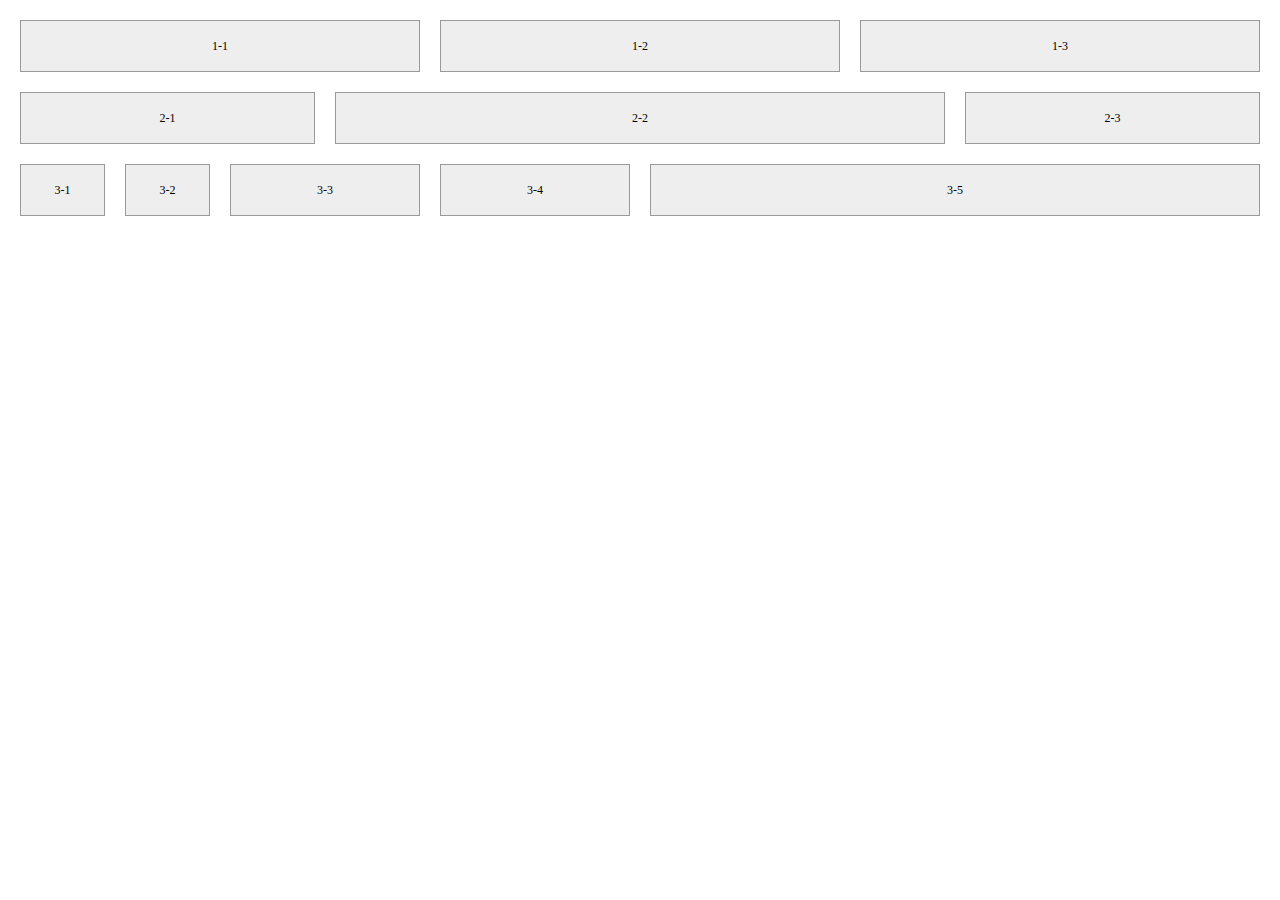
<file: ifetask/task1/task_1_8_1/task_1_8_1.html>
<!DOCTYPE html>
<html lang="en">
<head>
	<meta charset="UTF-8">
	<title>task_1_8_1</title>
	<link rel="stylesheet" type="text/css" href="task_1_8_1.css">
</head>
<body>
	<div class="container">
		<div class="row">
			<div class="col-md-4 col-sm-6"><div class="inner">1-1</div></div>
			<div class="col-md-4 col-sm-6"><div class="inner">1-2</div></div>
			<div class="col-md-4 col-sm-12"><div class="inner">1-3</div></div>
		</div>
		<div class="row">
			<div class="col-md-3 col-sm-3"><div class="inner">2-1</div></div>
			<div class="col-md-6 col-sm-6"><div class="inner">2-2</div></div>
			<div class="col-md-3 col-sm-3"><div class="inner">2-3</div></div>			
		</div>
		<div class="row">
			<div class="col-md-1 col-sm-2"><div class="inner">3-1</div></div>
			<div class="col-md-1 col-sm-2"><div class="inner">3-2</div></div>
			<div class="col-md-2 col-sm-8"><div class="inner">3-3</div></div>
			<div class="col-md-2 col-sm-3"><div class="inner">3-4</div></div>
			<div class="col-md-6 col-sm-3"><div class="inner">3-5</div></div>			
		</div>
	</div>
</body>
</html>
</file>
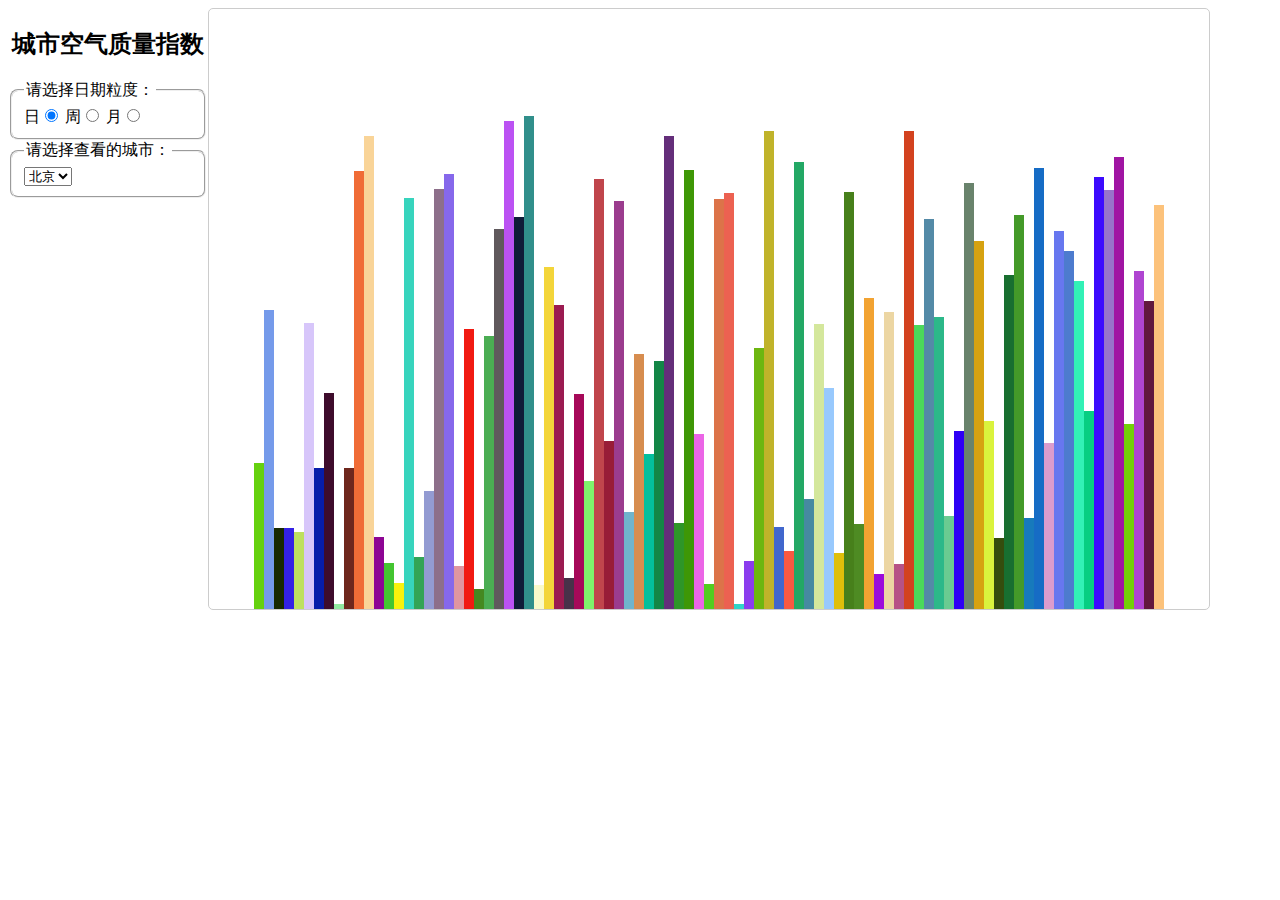
<file: ifetask/task2/task_2_17/task_2_17.html>
<!DOCTYPE>
<html>
  <head>
    <meta charset="utf-8">
    <title>IFE JavaScript Task 01</title>
    <style type="text/css">
    	.form-wrap {
    		width: 200px;
    		float: left;
    	}
    	fieldset {
    		border-radius: 8px;
    	}

		.aqi-chart-wrap {
			position: relative;
			float: left;
			margin: 0 auto;
			width: 1000px;	
			height: 600px;	
			border: 1px solid #ccc;
			border-radius: 5px;
			display: flex;
			align-items: flex-end;
			justify-content: center;
		}
		
		h2 {
			position: relative;
			float: left;
			width: 200px;
			text-align: center;
			font-size: 24px;
		}
		.aqi-chart-wrap > div {
			box-sizing: border-box;	
			transform-origin: bottom;
			animation: upIn 1s ease-out 0s forwards;		
		}
		.aqi-chart-wrap > div:hover {
			border: 1px solid #000;
		}

		.day {
			width: 10px;			
		}
		.week {
			width: 30px;
		}
		.month {
			width: 200px;
		}
		@keyframes upIn {
			0% {
				transform: scaleY(0.1);
			}
			100% {
				transform: scaleY(1);
			}
		}
		@keyframes leftIn {
			0% {
				left: -150px;
				opacity: 0;
			}
			100% {
				left: -115px;
				opacity: 1;
			}
		}
		div.tooltip {
			position: absolute;
			top: -14px;
			border-radius: 5px 0 0 5px;
			width: 100px;
			height: 30px;			
			z-index: 10;
			opacity: 0;
			animation: leftIn 1s ease 0s forwards; 
		}
		.tooltip > p {
			width: 100%;
			padding: 0;
			margin: 0;
			color: #000;
			text-align: left;
			line-height: 14px;
			font-size: 12px;
		}
		.tooltip::after {
			border: solid transparent;
			border-left-color: #ccc; 
			border-width: 15px;
			content: " ";
			width: 0;
			position: absolute;
			top: 0;
			left: 99%;
		}
    </style>
    <script src="task_2_17.js"></script>
  </head>
<body>
  	<div class="form-wrap">
  	  <h2>城市空气质量指数</h2>
	  <fieldset id="form-gra-time">
	    <legend>请选择日期粒度：</legend>
	    <label>日<input name="gra-time" value="day" type="radio"></label>
	    <label>周<input name="gra-time" value="week" type="radio"></label>
	    <label>月<input name="gra-time" value="month" type="radio"></label>
	  </fieldset>

	  <fieldset>
	    <legend>请选择查看的城市：</legend>
	    <select id="city-select">     
	    </select>
	  </fieldset>
  	</div>
  	<div class="aqi-chart-wrap">
  	</div>
</body>
</html>
</file>
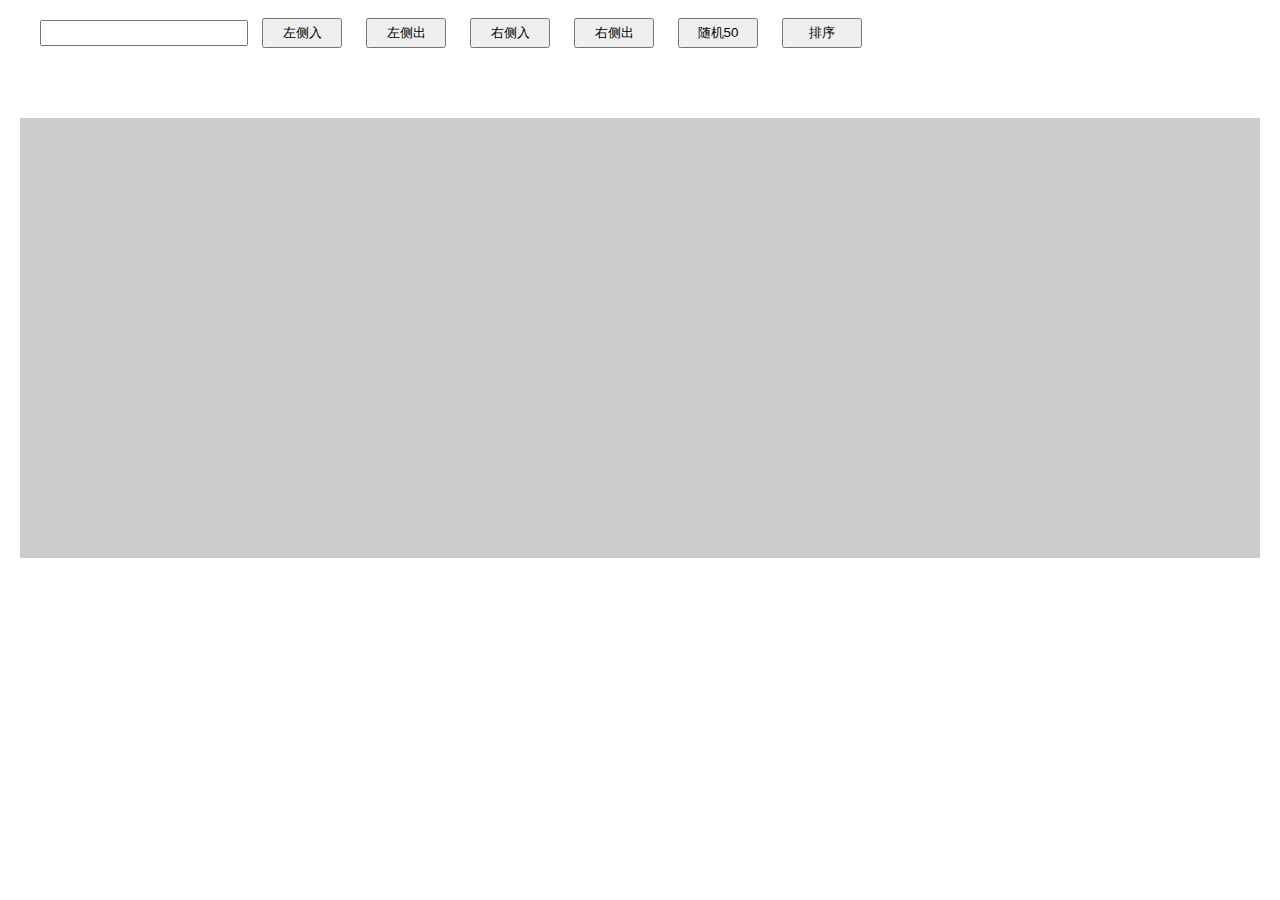
<file: ifetask/task2/task_2_19/task_2_19.html>
<!DOCTYPE html>
<html lang="en">
<head>
	<meta charset="UTF-8">
	<title>task_2_19</title>
	<style type="text/css">
		#btn {
			width: 1200px;
			height: 60px;
			margin: 0 auto;
		}
		button {
			width: 80px;
			height: 30px;
			margin: 10px;
		}

		#screen {
			position: relative;
			top: 50px;
			width: 1240px;
			height: 440px;
			background-color: #ccc;
			margin: 0 auto;
		}
		
		#wrap {
			position: absolute;
			width: 1200px;
			height: 400px;
			top: 20px;
			left: 20px;
			margin-bottom: 40px;
			display: flex;
			display: -webkit-flex;
			align-items: flex-end;		
			-webkit-align-items: flex-end;
			justify-content: center;
			-webkit-justify-content: center;
		}
		#wrap > div {
			float: left;
			margin: 0;
			padding: 0;
			width: 20px;
		}

		#newNode {
			width: 200px;
			height: 20px;
		}
	</style>
	<script type="text/javascript" src="task_2_19.js"></script>
</head>
<body>
	
	<div id="btn">
		<input type="text" id="newNode"></input>
		<button id="leftIn">左侧入</button>
		<button id="leftOut">左侧出</button>
		<button id="rightIn">右侧入</button>
		<button id="rightOut">右侧出</button>
		<button id="random">随机50</button>
		<button id="sort">排序</button>
	</div>
	<div id="screen">
		<div id="wrap"></div>
	</div>
</body>
</html>
</file>
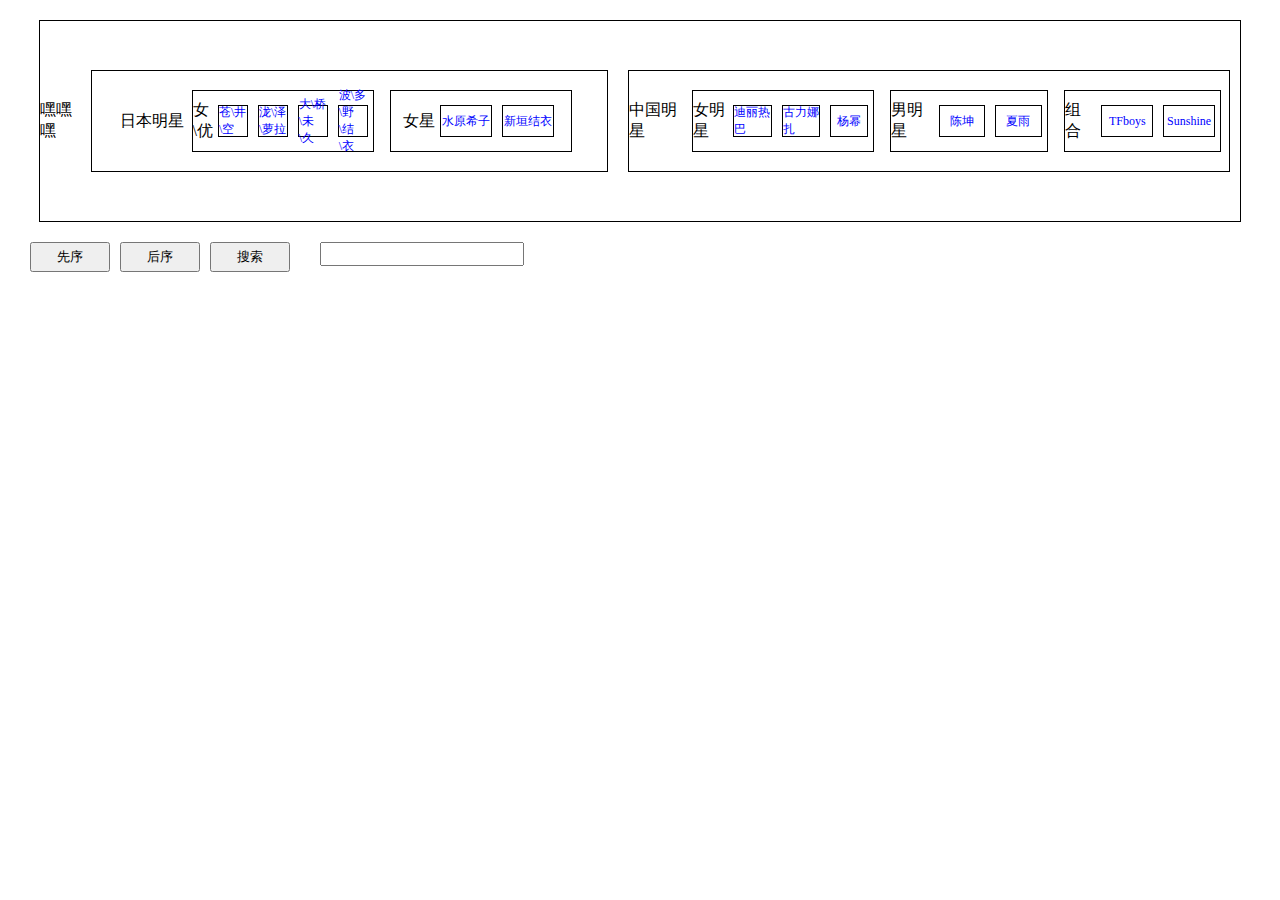
<file: ifetask/task2/task_2_23/task_2_23.html>
<!DOCTYPE html>
<html lang="en">
<head>
	<meta charset="UTF-8"/>
	<title>task_2_23</title>
	<style type="text/css">
		* { margin: 0; padding: 0;}
		body {background-color: #fff;}
		div {
			border: 1px solid #000;
			display: flex;
			flex-direction: row;
			align-items: center;
			justify-content: center;
			background-color: #fff;
		}
		.four {
			width: 50px;
			height: 30px;
			margin: 5px;
			font-size: 12px;
			color: #0000ff;
		}
		.three {
			width: 180px;
			height: 60px;
			margin: 8px;
		}
		.two {
			width: 600px;
			height: 100px;
			margin: 10px;
		}
		.one {
			width: 1200px;
			height: 200px;
			margin: 20px;	
		}
		
		button {
			width: 80px;
			height: 30px;
			margin-left: 10px;
		}
		#btn {
			float: left;
			position: relative;
			left: 20px;
			border: none;
		}
		.search {
			width: 200px;
			height: 20px;
			margin-left: 50px;
		}
	</style>
	<script type="text/javascript" src="task_2_23.js"></script>
</head>
<body>
	<div style="border: none;">
	<div class="one">
	嘿嘿嘿
		<div class="two">
		日本明星
			<div class="three">
			女\优
				<div class="four">苍\井\空</div>
				<div class="four">泷\泽\萝拉</div>
				<div class="four">大\桥\未\久</div>
				<div class="four">波\多\野\结\衣</div>
			</div>
			<div class="three">
			女星
				<div class="four">水原希子</div>
				<div class="four">新垣结衣</div>
			</div>
		</div>
		<div class="two">
		中国明星
			<div class="three">
			女明星
				<div class="four">迪丽热巴</div>
				<div class="four">古力娜扎</div>
				<div class="four">杨幂</div>
			</div>
			<div class="three">
			男明星
				<div class="four">陈坤</div>
				<div class="four">夏雨</div>
			</div>
			<div class="three">
			组合
				<div class="four">TFboys</div>
				<div class="four">Sunshine</div>
			</div>
		</div>
	</div>
	</div>
	<div id="btn">
		<button id="pre">先序</button>
		<button id="post">后序</button>
		<button id="search">搜索</button>
	</div>
	<input type="text" class="search"></input>
</body>
</html>
</file>
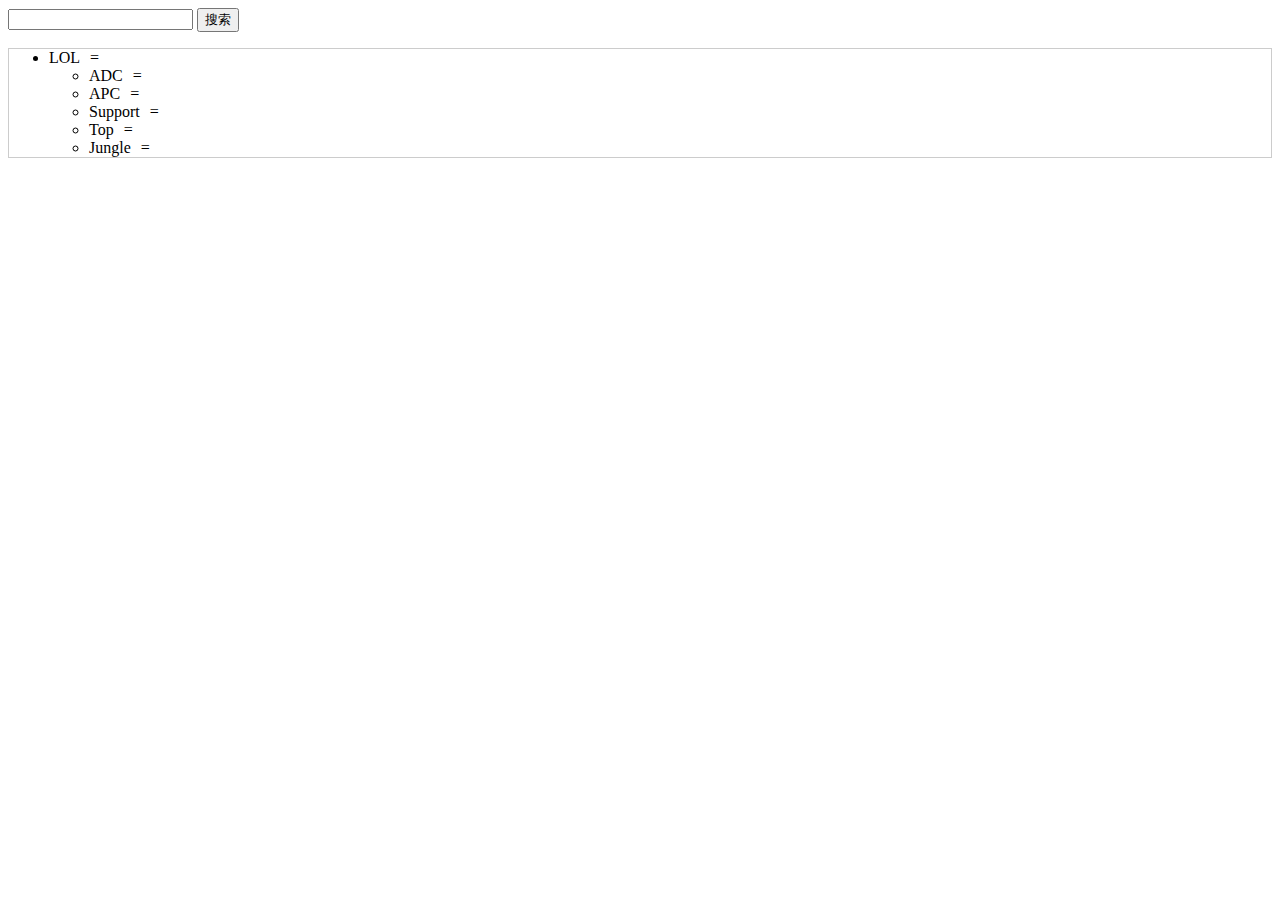
<file: ifetask/task2/task_2_25/task_2_25.html>
<!DOCTYPE html>
<html lang="en">
<head>
	<meta charset="UTF-8"/>
	<title>task_2_25</title>
	<style type="text/css">
		ul > li {
			position: relative;
			width: 200px;
			color: #000;
			background-color: #fff;
		}

		li > span:hover {
			cursor: pointer;
			color: #0000ff;
			background-color: #ccc;			
		}
		.tooltips {
			position: absolute;
			top: 18px;
			left: -40px;
			z-index: 10;
			width: 40px;
			border: 1px solid #ccc;
			text-align: center;
			background-color: #00ff00;
		}

		.tooltips > div {
			width: 100%;
			height: 20px;
			text-decoration: underline;
			font-size: 14px;
		}

		.tooltips > div:hover {
			cursor: pointer;
			background-color: #ccc;
		}
		
		#root {
			border: 1px solid #ccc;
		}
		i {
			display: inline-block;
			margin-left: 10px;
			font-style: normal;
			cursor: pointer;
		}
	</style>
	<script type="text/javascript" src="task_2_25.js"></script>
</head>
<body>
	<div id="wrap">
		<input type="text" id="search"></input>
		<button id="searchBtn">搜索</button>
		<ul id="root">
			<li><span>LOL</span><i>=</i>
				<ul>
					<li><span>ADC</span><i>=</i>
						<ul style="display: none;">
							<li><span>麦林炮手</span><i>=</i></li>
							<li><span>圣枪游侠</span><i>=</i></li>
							<li><span>皮城女警</span><i>=</i></li>
						</ul>
					</li>
					<li><span>APC</span><i>=</i>
						<ul style="display: none;">
							<li><span>卡牌大师</span><i>=</i></li>
							<li><span>光辉女郎</span><i>=</i></li>
							<li><span>死亡歌颂者</span><i>=</i></li>
						</ul>
					</li>
					<li><span>Support</span><i>=</i>
						<ul style="display: none;">
							<li><span>众星之子</span><i>=</i></li>
							<li><span>蒸汽机器人</span><i>=</i></li>
							<li><span>牛头酋长</span><i>=</i></li>
						</ul>
					</li>
					<li><span>Top</span><i>=</i>
						<ul style="display: none;">
							<li><span>无双剑姬</span><i>=</i></li>
							<li><span>波比</span><i>=</i></li>
							<li><span>提莫</span><i>=</i></li>
						</ul>
					</li>
					<li><span>Jungle</span><i>=</i>
						<ul style="display: none;">
							<li><span>雪人骑士</span><i>=</i></li>
							<li><span>盲僧</span><i>=</i></li>
							<li><span>赵信</span><i>=</i></li>
						</ul>
					</li>
				</ul>
			</li>
		</ul>
	</div>
</body>
</html>
</file>
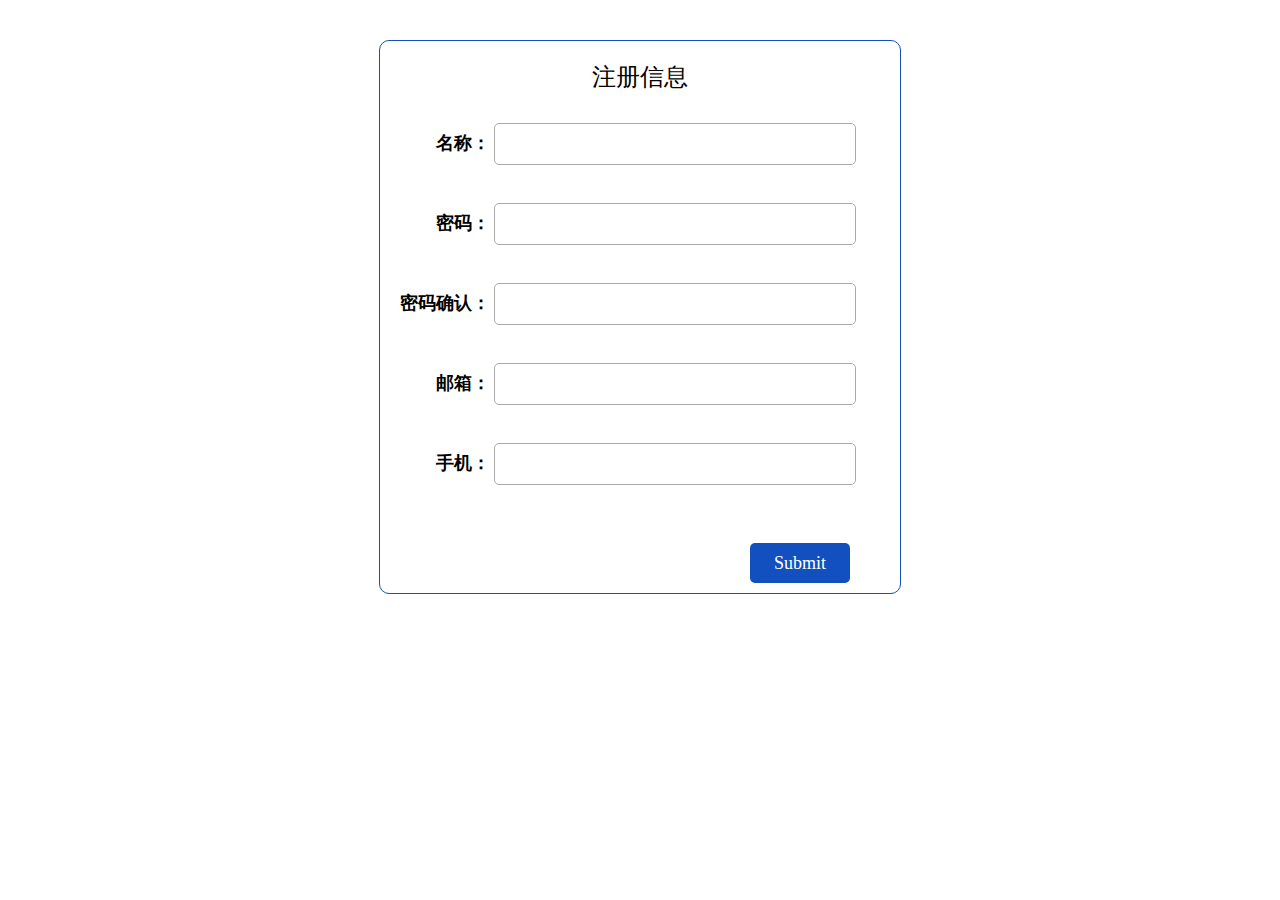
<file: ifetask/task2/task_2_30/task_2_30.html>
<!DOCTYPE html>
<html lang="en">
<head>
	<meta charset="UTF-8">
	<title>task_2_30</title>
	<style type="text/css">
		* {margin: 0;padding: 0;}
		#form {
			margin: 40px auto;
			width: 500px;
			padding: 10px;
			border: 1px solid #1350BF;
			border-radius: 10px;
			font-family: "Microsoft YaHei";
		}
		#form h2 {
			width: 100%;
			margin: 10px auto 20px;
			text-align: center;
			font-weight: normal;
		}
		.inputWrap {
			width: 500px;
			margin-bottom: 20px;
		}
		.inputWrap > span {
			position: relative;
			left: 110px;
		}
		label {
			display: inline-block;
			width: 100px;
			text-align: right;
			font-family: "Microsoft YaHei";
			font-size: 18px;
			line-height: 60px;
			font-weight: bolder;
		}
		input {
			width: 360px;
			height: 40px;
			border: 1px solid #aaa;
			border-radius: 5px;
			font-size: 18px;
			line-height: 32px;
		}
		#submit {
			position: relative;
			left: 360px;
			margin-top: 30px;
			width: 100px;
			height: 40px;
			border: 0;
			border-radius: 5px;
			font-family: "Microsoft YaHei";
			font-size: 18px;
			background-color: #1350BF;
			color: #fff;
		}
	</style>
</head>
<body>
	<form id="form" action="" method="">
		<h2>注册信息</h2>
		<div class="inputWrap">
			<label for="name">名称：</label>
			<input type="text" id="name"></input>
			<br />
		</div>
		<div class="inputWrap">
			<label for="password">密码：</label>
			<input type="password" id="password"></input>
			<br />
		</div>
		<div class="inputWrap">
			<label for="confirmPsw">密码确认：</label>
			<input type="password" id="confirmPsw"></input>
			<br />
		</div>
		<div class="inputWrap">
			<label for="email">邮箱：</label>
			<input type="text" id="email"></input>
			<br />
		</div>	
		<div class="inputWrap">
			<label for="mobile">手机：</label>
			<input type="text" id="mobile"></input>
			<br />
		</div>
		<input type="submit" id="submit"></input>
	</form>
<script type="text/javascript" src="task_2_30.js"></script>
</body>
</html>
</file>
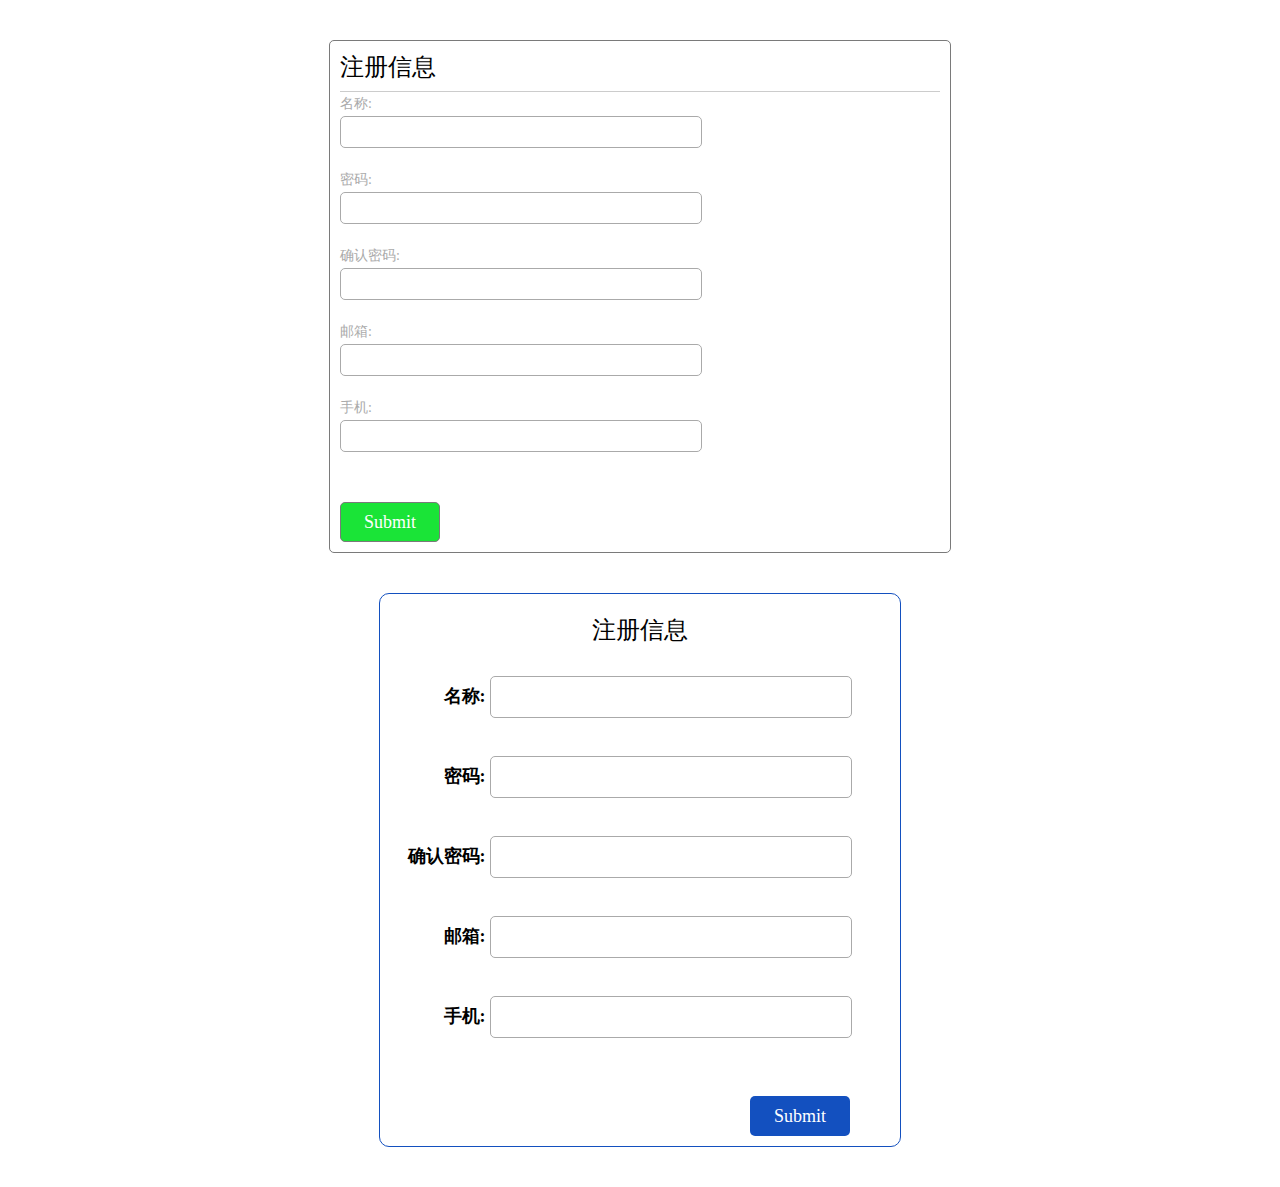
<file: ifetask/task2/task_2_32/task_2_32.html>
<!DOCTYPE html>
<html lang="en">
<head>
	<meta charset="UTF-8">
	<title>task_2_32</title>
	<style type="text/css">
		* {margin: 0;padding: 0;}
	</style>
	<script src="formValidate.js" type="text/javascript"></script>	
</head>
<body>
	<form action="" id="form1"></form>
	<form action="" id="form2"></form>

	<script src="task_2_32.js" type="text/javascript" charset="utf-8" async defer></script>
</body>
</html>
</file>
<file: ifetask/task1/task1_6/css/main.css>
body{
    background-color: #ffffff;
}
#wrap{
    width: 980px;
    height: 1386px;
    margin: 0 auto;
}
#header,#content,#footer{
    width: 892px;
    margin: 0 auto;
}
/*头部*/
.hea-wrap{
    position: relative;
    border-bottom: 2px solid #938e8c;
    font-size: 12px;
}
.hea-name{
    position: relative;
    width: 110px;
    height: 61px;
    background-color: #D45D5C;
    color: #ffffff;
    font-family: "黑体";
}
.hea-name span{
    position: absolute;
    bottom: 2px;
    left: 4px;
}
.hea-date{
    position: absolute;
    font-family: "黑体";
    color: #d45d5c;
    right: 0;
    bottom: 2px;
}
/*中间内容区域*/
/*中间上半部分*/
#contentTop{
    margin-top: 34px;
}
.con-top-top{
    overflow: hidden;
}
.con-top-top-img{
    float: left;
    position: relative;
    width: 641px;
    height: 301px;
    background: url("../image/leftTop.jpg");
}
.con-top-top-left,.con-top-top-right{
    position: absolute;
    width: 191px;
    height: 301px;
}
.con-top-top-left{
    left: 0;
    top: 0;
    background:rgba(51,82,69,.5);
}
.con-top-top-right{
    right: 0;
    top: 0;
    background:rgba(175,113,109,.5);
}
.con-top-top-about{
    position: relative;
    overflow: hidden;
    float: right;
    width: 203px;
    height: 299px;
    border-top: 2px solid #cc8091;
    font-family: "Microsoft YaHei";
}
.con-top-top-about>p:first-child,.con-top-top-about>p:nth-child(2){
    font-size: 24px;
    color: #000000;
    text-decoration: underline;
    height: 24px;
    margin-top: 4px;
    margin-bottom: 0;
    font-variant: small-caps;
}
.con-top-top-about>p:nth-child(3){
    font: 12px "楷体";
    line-height: 10px;
    color: #676767;
}
.con-top-top-about>p:nth-child(4){
    position: relative;
    font-size: 116px;
    color: #75b86b;
    font-style: italic;
    margin:0;
    letter-spacing: -10px;
}
.con-top-top-about-bottom{
    position: absolute;
    height: 60px;
    width: 203px;
    bottom: 0;
    left: 0;
    color: #cc8091;
}
.con-top-top-about-bottom>p:first-child{
    font-size: 55px;
    margin: 0;
}
.con-top-top-about-bottom>p:nth-child(2){
    position: absolute;
    font-size: 21px;
    margin: 0;
    top: 25px;
    left: 80px;
}
.con-top-top-about-bottom>p:nth-child(3){
    position: absolute;
    font-size: 12px;
    margin: 0;
    top: 45px;
    left: 80px
}
.con-top-bottom{
    margin-top: 16px;
    overflow: hidden;
    width: 641px;
}
.con-top-bottom-all{
    float: left;
}
.con-top-bottom-all>p:first-child{
    font: bold 16px "Microsoft YaHei" ;
    text-decoration: underline;
}
.con-top-bottom-all>p:nth-child(2){
    font: 12px "宋体";
    color: #767777;
    line-height: 16px;
}
.con-top-bottom-left{
    width: 230px;
}
.con-top-bottom-center{
    width: 206px;
    margin: 0 32px 0 32px;
}
.con-top-bottom-right{
    width: 141px;
}
.con-top-bottom-right>p:nth-child(2),.con-top-bottom-right>p:nth-child(3),.con-top-bottom-right>p:nth-child(4){
    font: 12px "宋体";
    color: #767777;
}
.con-top-bottom-right>p:nth-child(3){
    line-height: 16px;
}
.con-top-bottom-left>p:first-child{
    color: #418c59;
}
.con-top-bottom-center>p:first-child{
    color: #d2994f;
}
.con-top-bottom-right>p:first-child{
    color: #cc7680;
}
.con-top-bottom-right-bottom{
    position: relative;
    font: 12px "Microsoft YaHei";
    color: #231815;
    opacity: .7;
    line-height: 16px;
}
.con-top-bottom-right-num{
    color: #cd4a48;
    font-style: italic;
}
.con-top-bottom-right-dashed{
    position: relative;
    display: inline-block;
    width: 46px;
    border-top: 1px dashed  #231815;
    opacity: .7;
    top: -3px;
}
/*中间下半部分*/
#contentBottom{
    overflow: hidden;
    margin-top: 40px;
}
.con-bottom-left{
    float: left;
    width: 415px;
}
.con-bottom-right{
    float: right;
    width: 459px;
}
.con-bottom-left-top{
    width: 415px;
    border-bottom: 2px solid #11456b;
    font-family: "黑体";
}
.con-bottom-left-top>p:first-child{
    margin-top: 0;
}
.con-bottom-left-top>p:first-child span:first-child{
    font: italic bold  72px "黑体";
    color: #f5e327;
}
.con-bottom-left-top>p:first-child span:nth-child(2){
    font: bold 42px "黑体";
    color: #11456b;
    line-height: 16px;
}
.con-bottom-left-top>p:nth-child(2) span{
    line-height: 16px;
    font-size: 33px;
    color: #11456b;
    font-weight: bold;
}
.con-bottom-left-bottom{
    width: 415px;
    overflow: hidden;
}
.con-bottom-left-bottom img{
    height: 288px;
    width: 166px;
    float: right;
    margin: 16px 0 16px 16px;
}
.con-bottom-left-bottom>p{
    font-size: 12px;
    font-family: "宋体";
    color: #767777;
    line-height: 16px;
}
.con-bottom-left-bottom>p:first-letter{

    font: 70px "Microsoft YaHei";
    color: #f5e327;
    float: left;
    line-height: 70px;
    padding-right: 12px;
}
.con-bottom-left-bottom span{
    display:block;
    text-indent:2em;
}
.con-bottom-right-top{
    position: relative;
    background: url("../image/centerRight.jpg");
    width: 458px;
    height: 257px;
}
.con-bottom-right-top-bottom{
    position: absolute;
    left: 0;
    bottom: 0;
    width: 458px;
    height: 61px;
    background-color: rgba(0,0,0,.7);
}
.con-bottom-right-top-bottom-con{
    border-left: 3px solid #72b16a;
    height: 44px;
    position: absolute;
    top:50%;
    margin-top: -22px;
    left: 30px;
}
.con-bottom-right-top-bottom-con>span:nth-child(1){
    font: 26px "Microsoft YaHei";
    color: #ffffff;
    line-height: 44px;
    margin-left: 15px;

}
.con-bottom-right-top-bottom-con>span:nth-child(2){
    font: italic 12px "Microsoft YaHei";
    color: #72b16a;
    font-style: italic;
    letter-spacing: 19.6px;
    margin-left: 10px;
}
.con-bottom-right-bottom{
    position: relative;
    width: 458px;
    height: 320px;
    background-color: #eeedd6;
    margin-top: 30px;
}
.con-bottom-right-bottom-top{
    list-style-image: url("../image/arrar.png");
    font: 16px "宋体";
    color: #5a5b5b;
    padding-top:20px;
    overflow: hidden;
    border-right: 20px solid #eeedd6;
}
.con-bottom-right-bottom-top>li{
    margin: 15px 0 20px 10px;
    position: relative;
    white-space: nowrap;
}
.con-bottom-right-bottom-top span:nth-child(3){
    position: absolute;
    right: 1px;
    top: 2px;
    font: italic 12px "宋体";
    background-color: #eeedd6;
}
.con-bottom-right-bottom-left{
    height: 160px;
    width: 260px;
    background-color: #D45D5C;
    position: absolute;
    left: 0;
    bottom: 0;
}
.con-bottom-right-bottom-right{
    height: 160px;
    width: 198px;
    position: absolute;
    right: 0;
    bottom: 0;
}
.con-bottom-right-bottom-left-con{
    position: relative;
    height: 86px;
    top: 50%;
    margin-top: -43px;
}
.con-bottom-right-bottom-left-con>span{
    position: relative;
    font: 110px "Microsoft YaHei";
    color: #fff;
    line-height: 86px;
}
.con-bottom-right-bottom-left-con>div{
    border-left: 2px solid #fff;
    height: 86px;
    width: 180px;
    display: inline-block;
    color: #fff;
    font: italic 21px "黑体";
    position: relative;
    top: -10px;
}
.con-bottom-right-bottom-left-con>div>p{
    margin: 0;
    line-height: 24px;
    padding-left: 6px;
}
.con-bottom-right-bottom-left-con>div>p:nth-child(3){
    font: normal 12px "黑体";
    line-height: 12px;
    margin-top: 6px;
    padding-left: 8px;
}
.con-bottom-right-bottom-right{
    font-size: 14px;
    color: #5a5b5b;
    font-family: "黑体";
    font-style: italic;
    line-height: 16px;
}
.con-bottom-right-bottom-right p{
    margin-left: 15px;
}
@font-face {
    font-family: diyh;
    src: url(../image/simhei.ttf);
}
.con-bottom-right-bottom-right p span:first-child{
    display: inline-block;
    font-size: 72px;
    float: left;
    color: #D45D5C;
    width: 42px;
    position: relative;
    top: 16px;
    left: -50px;
    font-family: "黑体","diyh";
}
.con-bottom-right-bottom-right p span:last-child{
    display: inline-block;
    font-size: 72px;
    float: right;
    color: #D45D5C;
    position: relative;
    top: 28px;
    font-family: "黑体","diyh";
}
/*底部*/
#footer{
    border-top: 1px solid #938e8c;
    margin-top: 40px;
    position: relative;
}
.footer-name{
    font: 12px  "黑体";
    color: #D45D5C;
    position: absolute;
    top: 3px;
    right: 0;
}
</file>
<file: ifetask/task1/task_1_8_1/task_1_8_1.css>
@charset "utf-8";

* {
	padding: 0;
	margin: 0;
}

.container {
	box-sizing: border-box;
	padding: 10px;
}

.row:before,
.row.after {
	content: " ";
	display: table;
	clear: both;
}

div [class*='col-']{
	box-sizing: border-box;
	float: left;		
	padding: 10px;	
}

.inner {
	background-color: #eee;
	border: 1px solid #999;
	font-size: 12px;
	height: 50px;
	text-align: center;
	line-height: 50px;	
}
.row {
	display: flex;
	flex-wrap: wrap;
}

@media (min-width: 769px){
	 .col-md-1{
	 	flex: 0 0 8.3333%;
	 }
	 .col-md-2{
	 	flex: 0 0 16.666%;
	 }
	 .col-md-3{
	 	flex: 0 0 25%;
	 }
	 .col-md-4{
	 	flex: 0 0 33.333%;
	 }
	 .col-md-6{
	 	flex: 0 0 50%;
	 }
}


@media (max-width: 768px){
    .col-sm-2{
     	flex: 0 0 16.666%;
    }
    .col-sm-3{
     	flex: 0 0 25%;
    }
    .col-sm-6{
     	flex: 0 0 50%;
    }
    .col-sm-8{
     	flex: 0 0 66.666%;
    }
    .col-sm-12{
     	flex: 0 0 100%;
    }
}
</file>
<file: css/main.css>
@CHARSET "ISO-8859-1";
/* Reset CSS
 * --------------------------------------- */
body,div,dl,dt,dd,ul,ol,li,h1,h2,h3,h4,h5,h6,pre,
form,fieldset,input,textarea,p,blockquote,th,td {
    padding: 0;
    margin: 0;
}
a{
    text-decoration:none;
    color: #FFF;
}
table {
    border-spacing: 0;
}
fieldset,img {
    border: 0;
}
address,caption,cite,code,dfn,em,strong,th,var {
    font-weight: normal;
    font-style: normal;
}
strong{
    font-weight: bold;
}
ol,ul {
    list-style: none;
    margin:0;
    padding:0;
}
caption,th {
    text-align: left;

}
h1,h2,h3,h4,h5,h6 {
    font-weight: normal;
    font-size: 100%;
    margin:0;
    padding:0;
    color:#444;
}
q:before,q:after {
    content:'';
}
abbr,acronym { border: 0;
}


/* normal CSS
 * --------------------------------------- */


html {font-size: 14px;} /* 1rem = 14px */
body {
    font-family: "Open Sans", "Helvetica Neue", Helvetica, Arial, sans-serif;
    color: #333;
    color: rgba(0,0,0,0.5);
}

#social {
    position: fixed;
    top: 0;
    right: 0;
    margin: 1rem;
    z-index: 70;
    color: #FFF;
}

#social a:hover {color: #000;}

/* section1
 * --------------------------------------- */
.section1 h1,h2 {
    width: 100%;
    text-align: center;
}
.section1 h1 {font-size: 6rem;}
.section1 h2 {
    font-size: 1rem;
    font-family: 'Microsoft YaHei', 微软雅黑, MicrosoftJhengHei, 华文细黑, STHeiti, MingLiu;
}

/* section2
 * --------------------------------------- */
.about {
    position: relative;
    width: 100%;
    height: 100%;
    font-family: 'Microsoft YaHei', 微软雅黑, MicrosoftJhengHei, 华文细黑, STHeiti, MingLiu;
}
.about img {
    position: absolute;
    width: 30%;
    border-radius: 50%;
    left: 50%; 
    top: -20%;
    opacity: 0;
}
/*头像图片动画*/
@keyframes play {
    100% {
        top: 20%;
        opacity: 1;
    }
}

.imgAfter {animation: play 1s ease 0.2s forwards;}

.info {
    position: absolute;
    width: 12rem;
    left: 10%;
    top: 25%;
    left: 20%;
}

.info h2{
    position: relative;
    font-size: 40px;
    font-weight: 700;
    color: #000;
    opacity: 0;
}
.info h3 {
    position: relative;
    font-size: 28px;
    font-weight: 400;
    opacity: 0;
}
/*姓名文字向右动画*/
@keyframes rightRun {
    0% {
        margin-left: -8rem;
        opacity: 0;
    }
    100% {
        margin-left: 0;
        opacity: 1;
    }
}

.hAfter {
    animation: rightRun 1s ease 0.2s forwards;
}

.info p {
    position: absolute;
    font-size: 18px;
    color: #000;
    width: 24rem;
    margin-top: 30%;
    opacity: 0;
}
/*多行文字向左动画*/
@keyframes leftRun {
    0% {
        left: 30%;
        opacity: 0;
    }
    100% {
        left: 0;
        opacity: 1;
    }
}

.pAfter {
    animation: leftRun 1s ease 0.2s forwards;
}


.social {
    position: absolute;
    left: 18%;
    top: 70%;
    width: 26rem;
    opacity: 0;
}

.social a {
    float: left;
    display: block;
    width: 3.5rem;
    height: 3.5rem;
    border-radius: 50%;
    text-align: center;
    background-color: rgba(0, 0, 0, 0.31);
}
.social a:hover {
    border-radius: 20%;
    background-color: #C9384A;
}

.social a i {margin-top: 3px;}

/*图标展开动画*/
@keyframes beforeSpread {
    0% {
        left: 10%;
    }
    100% {
        left: 18%;
        opacity: 1;
    }
}
.socialAfter {animation: beforeSpread 1s ease .2s forwards;}

@keyframes spread {
    40% {

        margin-left: 5rem;
    }
    100% { 
        margin-left: 2rem;
    }
}
.social .aAfter {
    animation: spread 2s ease 0s forwards;
    position: relative;
    float: left;
}

/* menu
 * --------------------------------------- */
#menu { 
    margin: 0; 
    padding: 0; 
    position: fixed; 
    left: 10px;
    top: 10px; 
    list-style-type: none; 
    z-index: 70;
}
#menu li { 
    float: left; 
    margin:  0 10px 0 0; 
    font-size: 14px;
    font-weight: 600;
}
#menu a { 
    float: left; 
    padding: 10px 20px; 
    border-radius: 5px;
    background-color: #fff;
    opacity: .7; 
    color: #333; 
    text-decoration: none;
}
#menu .active a { 
    color: #fff; 
    background-color: #333;
}
#next{
    background: url("../images/next.png?v=1") no-repeat;
    background-size: 100%;
    z-index: 9999;
    position: fixed;
    width: 128px;
    height: 128px;
    bottom: -10px;
    margin-left: 50%;
    left: -64px;
    cursor: pointer;
    animation: arrow 1s ease-out 0s infinite alternate;
}
@keyframes arrow {
    0% {
        bottom: -10px;
    }
    100% {
        bottom: -30px;
    }
}

/*大标题动画*/
.content1-left{
    position: relative;
}
.content1-right{
    position: relative;
}

.content1-left-F{
    animation: con1Left 2s ease-out 0s;
    animation-fill-mode:forwards;
}
.content1-left-E{
    animation: con1Left 1s ease-out 0s;
    animation-fill-mode:forwards;
}
.content1-right-c{
    animation: con1Right 1s ease-out 0s;
    animation-fill-mode:forwards;
}
.content1-right-o{
    animation: con1Right 1.2s ease-out 0s;
    animation-fill-mode:forwards;
}
.content1-right-d{
    animation: con1Right 1.4s ease-out 0s;
    animation-fill-mode:forwards;
}
.content1-right-e{
    animation: con1Right 1.6s ease-out 0s;
    animation-fill-mode:forwards;
}
.content1-right-r{
    animation: con1Right 1.8s ease-out 0s;
    animation-fill-mode:forwards;
}
.content1-right-s{
    animation: con1Right 2s ease-out 0s;
    animation-fill-mode:forwards;
}
@keyframes con1Left {
    100% {
        left: 0;
    }
}
@keyframes con1Right {
    100% {
        right: 0;
    }
}
/*小标题过度*/
.section1 .FEC1{
    transition: font-size .7s;
}
.section1 .FEC1:hover{
    font-size: 110px;
}

.section1 .FEC2{
    position: relative;
    transition: font-size .7s;

}
.content1-h2-FEC2{
    animation: con1Bottom 1s ease-out 2s;
    animation-fill-mode:forwards;
}
@keyframes con1Bottom {
    100%{
        top: 0;
    }
}

.section1 .FEC2:hover{
    font-size: 60px;
}
.section1 .FEC2 .FEC2-1{
    transition: color 0.3s 0.7s;
}
.section1 .FEC2:hover .FEC2-1{
    color: #ff0000;
}



/* section 4
 * --------------------------------------- */

.readme {
    width: 80%;
    margin: 0 auto;   
    color: #000;
}
.readme h2 {
    font-size: 40px;
    font-weight: 700;
    margin-bottom: 5rem;
}

.readme p{
    text-align: center;
    font-size: 18px;
    line-height: 24px;
}


.section4 small {
    display: block;
    width: 100%;
    margin-top: 5%;
    text-align: center;
    color: #000;
}
.footer{
    position: absolute;
    bottom: 10px;
}
.section4{
    position: relative;
    font-family: 'Microsoft YaHei', 微软雅黑, MicrosoftJhengHei, 华文细黑, STHeiti, MingLiu;
}

/*section3

  */

#content {
    width:100%;
    height:100%;
    margin:100px auto 0;
    padding-left: 10%;
    padding-top: 5%;
}
.selecter {
    width: 100%;
    height: 100%;
}
.selecterBtns {
    float:left;
    width: 60rem;
    margin-bottom:25px;
}

.selecterBtns a {
    -moz-border-radius:8px;
    -webkit-border-radius:8px;
    border-radius:8px;
    background:#3bb3e0;
    color:white;
    display:block;
    float:left;
    font-size:1rem;
    line-height:28px;
    margin-right:4px;
    outline:none;
    padding:0 15px;
    text-decoration:none;
}

.selecterBtns .active,
.selecterBtns a:hover {
    background:#156785;
    color:#fff;
}

.selecterContent {
    float:left;
    width:80%;
    clear:both;
}

.selecterContent a {
    outline:none;
}

.selecterContent li {
    width:8rem;
    height:6rem;
    overflow:hidden;
}

ul.nolist,
ul.nolist li {
    display:block;
    list-style:none;

    padding:0;
    margin:0;
}

ul.nolist li {
    float:left;
    margin:0 5px 5px 0;
}

.nolist a {
    color:#fff;
}

.nolist a img {
    border:none;
}
</file>
<file: ifetask/task1/task_1_6_1/task_1_6_1.css>
@charset 'utf-8';
/*reset---------------*/
* {margin: 0; padding: 0;}
a {
    text-decoration: none;
    color: #fff;
}
ol, ul {
    list-style: none;
}
h1, h2, h3, h4, h5, h6 {
    font-size: 100%;
    font-weight: normal;
    margin: 0;
    padding: 0;
}
/*normal------------*/

body {
    width: 980px;
    height: 1386px;
    margin: 0 auto;
}
#header, #main, #footer {margin-left:44px;margin-right: 44px;}

/*header------------*/

#header {
    font: 12px "SimHei";
    overflow: hidden;
    width: 892px;
    margin-bottom: 40px;
    border-bottom: 2px solid #938e8c;
}
.logo {
    float: left;
    width: 101px;
    height: 61px;
    text-align: center;
    background-color: #db3e75;
}
.logo span {
    position: relative;
    top: 48px;
    width: 100%;
    color: #fff;
}
.time {
    position: relative;
    top: 48px;
    float: right;
    color: #d45d5c;
}

/*main------------*/

/*left-top--*/

#top {
	width: 892px;
	height: 580px;
}

#t_left {
	float: left;
	width: 641px;
	height: 301px;
	margin: 0 40px 40px 0;
}

.top-img {
	position: relative;
	margin-bottom: 40px;
}
.top-img img {
	position: relative;
}
.top-img > span {
	position: absolute;
	width: 191px;
	height: 301px;
}
.green {
	top: 0;
	left: 0;
	background-color: rgba(0, 255, 0, .5);
}
.red {
	top: 0;
	right: 0;
	background-color: rgba(255, 0, 0, .5);
}
.wwh {
	width: 100%;
}
.wwh > div {
	float: left;
}
.wwh h3 {
	font: bold 16px "Microsoft YaHei";
	text-decoration: underline;
	margin-bottom: 10px;
}
.wwh p {
	font: 12px/16px "SimSun";
	color: #767777;
}
.what {
	width: 230px;
	height: 170px;
	margin-right: 30px;
}
.what h3{color: #418c59;}
.when {
	width: 200px;
	height: 170px;
	margin-right: 30px;
}
.when h3 {color: #d2994f;}
.how {
	width: 150px;
	height: 100px;
}
.how h3 {color: #cc7680;}
.percentage {
	height: 60px;
	font: 12px/16px "Microsoft YaHei";
	letter-spacing: 1px;
	color: rgba(0, 0, 0, .7);
}
.percentage p {color: #231815;}
.percentage span {
	color: #cd4a48;
	font-style: italic; 
}

/*right-top--*/

#t_right {
	float: left;
	width: 203px;
	border-top: 2px solid #cc8091;
	font-family: "Microsoft YaHei";
}
#t_right h2 {
	font-size: 24px;
	font-variant: small-caps;/*小型大写字母*/
	text-transform: capitalize;	/*首字母大写*/
	line-height: 40px;
	color: #000;
	text-decoration: underline;
}
#t_right h3 {
	font: 12px/10px "KaiTi";
	color: #676767;
}
.span1 {
	font: italic 116px "Microsoft YaHei";
	color: #75b86b;
}
.span2, .span3, .span4 {
	font-family: "Microsoft YaHei";
	color: #cc8091;
}
.span2 {
	float: left;
	font-size: 55px;
}
.span34 {
	position: relative;
	float: left;
	top: 18px;
}
.span3 {
	display: block;
	font-size: 21px;      
}
.span4 {
	display: block;
	font-size: 12px;
}

/*below-------------*/

#b_below {
	float: left;
	width: 892px;
}

/*b_left--*/

#b_left {
	float: left;
	width: 415px;
}
.b_l_h {
	width: 415px;
	height: 150px;
	border-bottom: 2px solid #11456b;
}
.b_l_h h2, h3 {
	font-family: "SimHei";
	font-weight: bold;
	color: #11456b;
}
.b_l_h h2 {
	font: italic 42px/48px "SimHei";	
}
.b_l_h h2 span {
	font-size: 72px;
	color: #f5e327;
}
.b_l_h h3 {
	font-size: 33px;
}
.b_l_p {
	margin: 25px 0 35px 0;
}
.b_l_p span {
	float: left;
	font: 70px "Microsoft YaHei";
	color: #f5e327;
	margin: 0 10px 10px 0;
}
.b_l_p img {
	clear: left;
	float: right;
	top: 60px;
	margin: 20px 0 20px 20px;
}
.b_l_p p {
	font: 12px/16px "SimSun";
	text-indent: 2em;
	color: #767777;
}

/*b_right--*/

#b_right {
	float: right;
	width: 458px;
}
.b_r_t {
	position: relative;
	width: 458px;
	height: 275px;
	margin-bottom: 30px;
}
.b_r_header {
	position: absolute;
	width: 458px;
	height: 61px;
	top: 214px;
	background-color: rgba(0, 0, 0, .5);
}
.b_r_header h3 {
	float: left;
	display: inline-block;
	height: 44px;
	font: normal 26px/44px "Microsoft YaHei";
	color: #fff;
	padding-left: 8px;
	border-left: 3px solid #72b16a;
	margin: 8px 8px 8px 40px;
}
.b_r_header h4 {
	position: relative;
	top: 30px;
	font: italic 12px/140% "Microsoft YaHei";
	color: #72b16a;
}
.b_r_b {
	width: 459px;
	height: 318px;
	background-color: #EAF1CF;
}
.catalog {
	letter-spacing: 2px;
	font-family: "SimSun";
	color: #5a5b5b;
	padding: 20px 0;
}
.catalog p {
	width: 419px;
	margin: 0 auto;
	font-size: 16px;
	text-align: left;
	line-height: 40px;
}
.catalog p i {
	position: relative;
	top: 2px;
	color: #0000ff;
}
.catalog p span {
	font: italic 12px/20px "SimSun";
	text-align: right;
}
.pink {
	float: left;
	width: 260px;
	height: 160px;
	color: #fff;
	background-color: #DB3E75;
}
.pink > span {
	float: left;
	font: 110px/160px "Microsoft YaHei";
	text-align: justify;	
}
.five {
	position: relative;
	top: 39px;
	overflow: hidden;
	height: 86px;
	padding-left: 8px;
	margin-left: 8px;
	border-left: 2px solid #fff;
	font-family: "SimHei";
	color: #fff;	
}
.five span:first-child {
	display: block;
	font: italic 21px/24px "SimHei";
}
.five span:last-child {
	font-size: 12px;
	line-height: 6px;
} 
.hello {
	float: right;
	width: 170px;
	margin-right: 20px;
	font: italic 14px/16px "SimHei";
}
.hello i {
	font-size: 22px;
	color: #d45d5c; 
}
.hello i:first-child {
	margin-right: 10px;
	float: left;
}
.hello i:last-child {
	margin-top: 10px;
	float: right;
}

/*footer-------------*/

#footer {
	clear: both;
	width: 892px;
	border-top: 1px solid #938e8c;	
}

#footer span {
	float: right;
	font: 12px "SimHei";
	color: #d45d5c;
}
</file>
<file: ifetask/task1/task_1_7_1/task_1_7_1.css>
@charset "utf-8";

/*reset---------------*/
* {margin: 0; padding: 0;}
a {
    text-decoration: none;
    color: #fff;
}
ol, ul {
    list-style: none;
}
h1, h2, h3, h4, h5, h6 {
    font-size: 100%;
    font-weight: normal;
    margin: 0;
    padding: 0;
}

/*normal------------*/

body {
	width: 1280px;
	margin: 0 auto;
	font-family: "Microsoft YaHei";
}

/*header------------*/

#header {
	width: 100%;
	height: 60px;
}
h1 {
	position: relative;
	float: left;
	height: 60px;
	left: 60px;
	font-size: 20px;
	line-height: 60px;
}
h1 i {
	float: left;
	display: block;
	width: 50px;
	height: 50px;
	margin: 10px 0;
	background-image: url(img/icon.png);
	background-position: -150px -50px;
}
h1 span {float: left;}
#header .nav {
	float: right;
	margin-right: 60px;
}
#header .nav > li {
	display: inline-block;	
	width: 60px;
	height: 60px;
	margin-right: 20px;
	font-size: 12px;
	line-height: 60px;
	text-align: justify;
	text-align: center;
}
#header .nav li a {
	display: block;
	box-sizing: border-box;
	width: 60px;
	height: 60px;
	color: #564949;
}
#header .nav li:first-child a {
	color: #E74E49;
	border-bottom: 3px solid #E74E49;
}

/*main------------*/

#main, .introduction, .city, .about, .volunteer {
	width: 1280px;
}
#main {
	overflow: hidden;
	height: 4100px;
}
/*introduction--*/
.introduction {height: 1060px}
.banner {
	position: absolute;
	width: 1280px;
	height: 800px;
	background-image: url(img/new-life.jpg);
}
.banner:after {
	content: " ";
	display: block;
	position: absolute;
	top: 0;
	left: 0;
	width: 1280px;
	height: 800px;
	background-color: rgba(0, 0, 0, .2);
}
.new-life {
	position: relative;
	top: 240px;
	left: 120px;
	color: #fff;
}
.new-life h2 {
	font-size: 60px;
	line-height: 96px;
}
.new-life h3 {
	font-size: 20px;
	line-height: 28px;
}
.new-life a {
	position: relative;
	top: 60px;
	display: block;
	width: 320px;
	height: 64px;
	font-size: 32px;
	line-height: 64px;
	text-align: center;
	background-color: #E74E49;
}
.point {
	position: relative;
	top: 585px;
	width: 1280px;
	height: 180px;
}
.point > li {
	display: inline-block;
	width: 24.6%;
}
.point span {
	display: block;
	width: 50px;
	height: 50px;
	margin: 50px auto;
}
.point p {
	box-sizing: border-box;
	width: 99%;
	height: 50px;
	padding: 0 60px;
	border-right: 2px solid #E74E49;
	text-align: center;
	color: #564949;
}
.point li:last-child p {border-right: none;}
.point li span {background-image: url(img/icon.png);}
.point li:first-child span {background-position: 0 0;}
.point li:nth-child(2) span {background-position: -50px 0;}
.point li:nth-child(3) span {background-position: -100px 0;}
.point li:last-child span {background-position: -150px 0;}

/*city--*/

.city-header {
	overflow: hidden;
	width: 100%;
	height: 360px;
	background-color: #EDEDED;
}
.city-header h2 {
	width: 100%;
	font-size: 56px;
	color: #A2A2A2;
	text-align: center;
}
.city-header span {
	display: block;
	width: 100px;
	height: 100px;
	margin: 80px auto;
	background-image: url(img/icon.png);
	background-repeat: no-repeat;
	background-position: 0 -50px;
}

.map {
	float: left;
	width: 100%;
	height: 340px;
	background-image: url(img/map.jpg);
}
.map-inner {
	float: left;
	width: 100%;
	height: 340px;
	background-color: rgba(0, 0, 0, .2);
}
.map-inner h3, p {
	width: 100%;
	text-align: center;
	color: #fff;
}
.map-inner h3 {
	font-size: 20px;
	margin: 50px 0 10px;
}
.map-inner p {
	font-size: 14px;
	margin: 20px 0 50px;
}
.map-inner hr {
	margin: 0 auto;
	width: 30px;
	height: 2px;
	background-color: #fff;
}
.map-inner > ul {
	margin: 0 40px 0 100px;
}
.map-inner > ul > li {
	position: relative;
	float: left;
	display: block;
	width: 240px;
	height: 32px;
	margin-right: 30px;
	background-color: #fff;
}
.map-inner > ul > li input {
	float: left;
	width: 210px;
	height: 32px;
	border: none;
}
.map-inner > ul > li > a {
	position: relative;
	top: 6px;
	left: 6px;
	float: left;
	display: block;
	width: 18px;
	height: 18px;
	text-align: center;
	color: #fff;
	background-color: #E74E49;
}
.map-inner .search-city {
	background-color: #E74E49;
}
.map-inner .search-city > a {
	position: static;
	display: block;
	width: 100%;
	height: 100%;
	text-align: center;
	line-height: 32px;
	color: #fff;
}
.sele-province {
	border: 1px solid #E74E49;
}
.map-inner .options {
	position: absolute;
	top: 32px;
	left: -1px;
	width: 240px;
	height: 160px;
	border: 1px solid #E74E49;
	background-color: #ddd;
}
.options > ul > li {
	display: block;
	width: 100%;
	height: 24px;
}
.options > ul > li > a {
	float: right;
	display: block;
	width: 90%;
	height: 24px;
	font-size: 14px;
	color: #A2A2A2;
}
.options > ul > li:first-child {
	color: #fff;
	background-color: #E74E49;
}
.options > ul > li:first-child a {color: #fff;}
.options > ul > li > i {text-align: center;}
.shanghai {
	position: relative;
	float: left;
	width: 100%;
	height: 600px;
}
.activity {
	position: absolute;
	top: 105px;
	left: 165px;
}
.activity figure {
	float: left;
	width: 200px;
	height: 390px;
	margin-right: 50px;
	text-align: center;
}
.activity figure:last-child {margin-right: 0;}
.activity figure h4 {
	margin: 20px 0 10px 0;
	font-size: 14px;
}
.activity figure h5 {
	font-size: 12px;
	color: #BBB;
}
.activity figure:nth-child(2) h4 {
	font-size: 20px;
	letter-spacing: 1.5em;
}
.activity figure:nth-child(2) h5 {
	margin-bottom: 60px;
}
.about {height: 990px;}
.about > div {
	width: 100%;
	float: left;
}
.new-life-time {
	height: 470px;
}
.slide {
	position: relative;
	float: left;
	height: 100%;
	width: 33.33333333%;
}
/*生成三角形*/
.slide::after {
	border: solid transparent;
	border-right-color: #fff;
	border-width: 20px;
	content: " ";
	width: 0;
	top: 50%;
	margin-top: -20px;
	position: absolute;
	left: -40px;
	width: 0;
}
.slide-img {
	float: left;
	height: 100%;
	width: 66.66666667%;
	background-image: url(img/time.jpg);
	background-repeat: no-repeat;
}
.slide-inner {
	position: relative;
	top: 50%;
	left: 50%;
	margin-left: -150px;
	margin-top: -140px;
	width: 300px;
	height: 280px;
}

.slide-inner h3 {
	width: 100%;
	text-align: center;
	font-size: 20px;
}
.slide-inner h3 span {color: #E74E49;}
.slide-inner p {
	margin: 30px 0 50px;
	font-size: 12px;
	line-height: 36px;
	letter-spacing: 4px;
	text-align: left;
	color: #BBB;
}
.slide-more {
	display: block;
	width: 100px;
	height: 30px;
	margin: 0 auto;
	border: 1px solid #E74E49;
	font-size: 14px;
	line-height: 30px;
	text-align: center;
	color: #E74E49;
}
.slide-buttons {
	display: block;
	margin-top: 30px;
	height: 12px;
	width: 66px;
	margin: 30px auto;
}
.slide-buttons > a {
	display: block;
	float: left;
	width: 10px;
	height: 10px;
	margin-left: 15px;
	border-radius: 50%;
	border: 1px solid #BBB;
}
.slide-buttons > a:first-child {
	margin-left: 0;
	background-color: #BBB;
}
.img-inner {
	width: 100%;
	height: 300px;
	margin: 85px 0;
	text-align: center;
	color: #fff;
}
.slide-img p:nth-child(1) {font-size: 48px;}
.slide-img p:nth-child(2) {
	font-size: 136px;
	line-height: 120px;
}
.slide-img p:nth-child(3) {
	font-size: 20px;
	line-height: 80px;
}
.slide-img p:nth-child(4) {
	font-size: 20px;
	line-height: 12px;
}

.about-us {
	float: left;
	height: 520px;
	width: 100%;
}
.about-us > div {
	width: 33.33333333%;
	height: 100%;
	float: left;
}
.about-us > div:first-child {background-color: #E74E49;}
.about-us hr {
	width: 30px;
	height: 1px;
	margin: 25px auto;
}
.about-us a {
	display: block;
	width: 170px;
	height: 40px;
	border: 1px solid;
}
.red-us, .white-us {
	position: relative;
	top: 50%;
	left: 50%;
	margin-left: -90px;
	margin-top: -75px;
	width: 180px;
	height: 150px;
	font-size: 20px;
	line-height: 36px;
	letter-spacing: 2px;
	text-align: center;
}
.red-us hr {background-color: #fff;}
div.white-us p {color: #E74E49;}
.white-us hr {background-color: #E74E49;}
.white-us a {
	color: #E74E49;
	border-color: #E74E49;
}
/*生成三角形*/
.about-us > div:last-child {position: relative;}
.about-us > div:last-child::after {
	border: solid  transparent;
	border-left-color: #fff;
	border-width: 20px;
	content: " ";
	width: 0;
	top: 50%;
	margin-top: -20px;
	position: absolute;
	left: 0.1px;
	width: 0;
}

.volunteer {
	float: left;
	height: 550px;
}
.volunteer h4 {
	font-size: 18px;
	color: #5F4747;
}
.volunteer p, .volunteer a {
	font-size: 12px;
	color: #BBB;
}
.vol-header {
	float: left;
	width: 100%;
	height: 100px;
	margin: 110px 0 90px;
	text-align: center;
}
.vol-header h3 {
	font-size: 24px;
}
.vol-header hr {
	width: 25px;
	height: 1px;
	margin: 10px auto 20px;
	background-color: #E74E49;
}
.vol-header p {
	margin: 0 auto;
	width: 420px;	
}
.vol-content {
	width: 1000px;
	height: 280px;
	margin: 0 auto;
}
.vol-clasue {
	float: left;
	width: 300px;
	height: 280px;
	text-align: left;
}
.vol-clasue h4 {margin-bottom: 20px;}
.vol-clasue p {
	line-height: 20px;
	text-align: left;
}
.vol-clasue a {
	float: right;
}
.rights {margin: 40px 0 15px;}
.vol-form {
	float: right;
	width: 650px;
	height: 300px;
}
.fields label {
	color: #5F4747;
	line-height: 40px;
}
.fields p {
	text-align: right;
	background-color: #ddd;
}
.fields input {
	float: right;
	width: 230px;
	height: 40px;
	border: none;
	background-color: #ddd;
}
.row {
	float: left;
	width: 300px;
	height: 40px;
	margin: 0 20px 10px 0;
}
.rowspan {
	float: left;
	width: 620px;
	background-color: #ddd;
}
.rowspan label {
	float: left;
}
.rowspan textarea {
	float: left;
	width: 620px;
	height: 10em;
	border: none;
	background-color: #ddd;
}
.fields .submit {
	float: left;
	margin-top: 10px;
	width: 620px;
	height: 40px;
} 

/*footer------------*/

#footer {
	position: relative;
	float: left;
	width: 1280px;
	height: 400px;
	background-color: #32353C;
}
.footer-inner {
	position: relative;
	margin: 80px auto;
	width: 500px;
	height: 200px;
	color: #fff;
	text-align: center;
}
.footer-inner h3 {
	font-size: 20px;
}
.footer-inner p {
	float: left;
	margin: 10px 0 30px;
	font-size: 12px;
	line-height: 20px;
}
.footer-inner input {
	height: 40px;
}
.footer-input {
	float: left;
	width: 420px;
	border: none;
}
.email-submit {
	float: left;
	width: 78px;
	border: none;
	font-size: 18px;
	color: #fff;
	letter-spacing: 5px;
	background-color: #3E4450;
}
.footer-inner > span {
	overflow: hidden;
	display: block;
	width: 200px;
	height: 40px;
	text-align: center;
	margin: 0 auto;
}
.footer-inner > span > a {
	float: left;
	display: block;
	height: 40px;
	width: 40px;
	margin-left: 10px;
	font-size: 24px;
	color: #fff;
}
#footer > small {
	position: absolute;
	left: 100px;
	top: 90%;
	color: #fff;
}
#footer > a {
	position: absolute;
	left: 90%;
	top: 90%;
}
</file>
